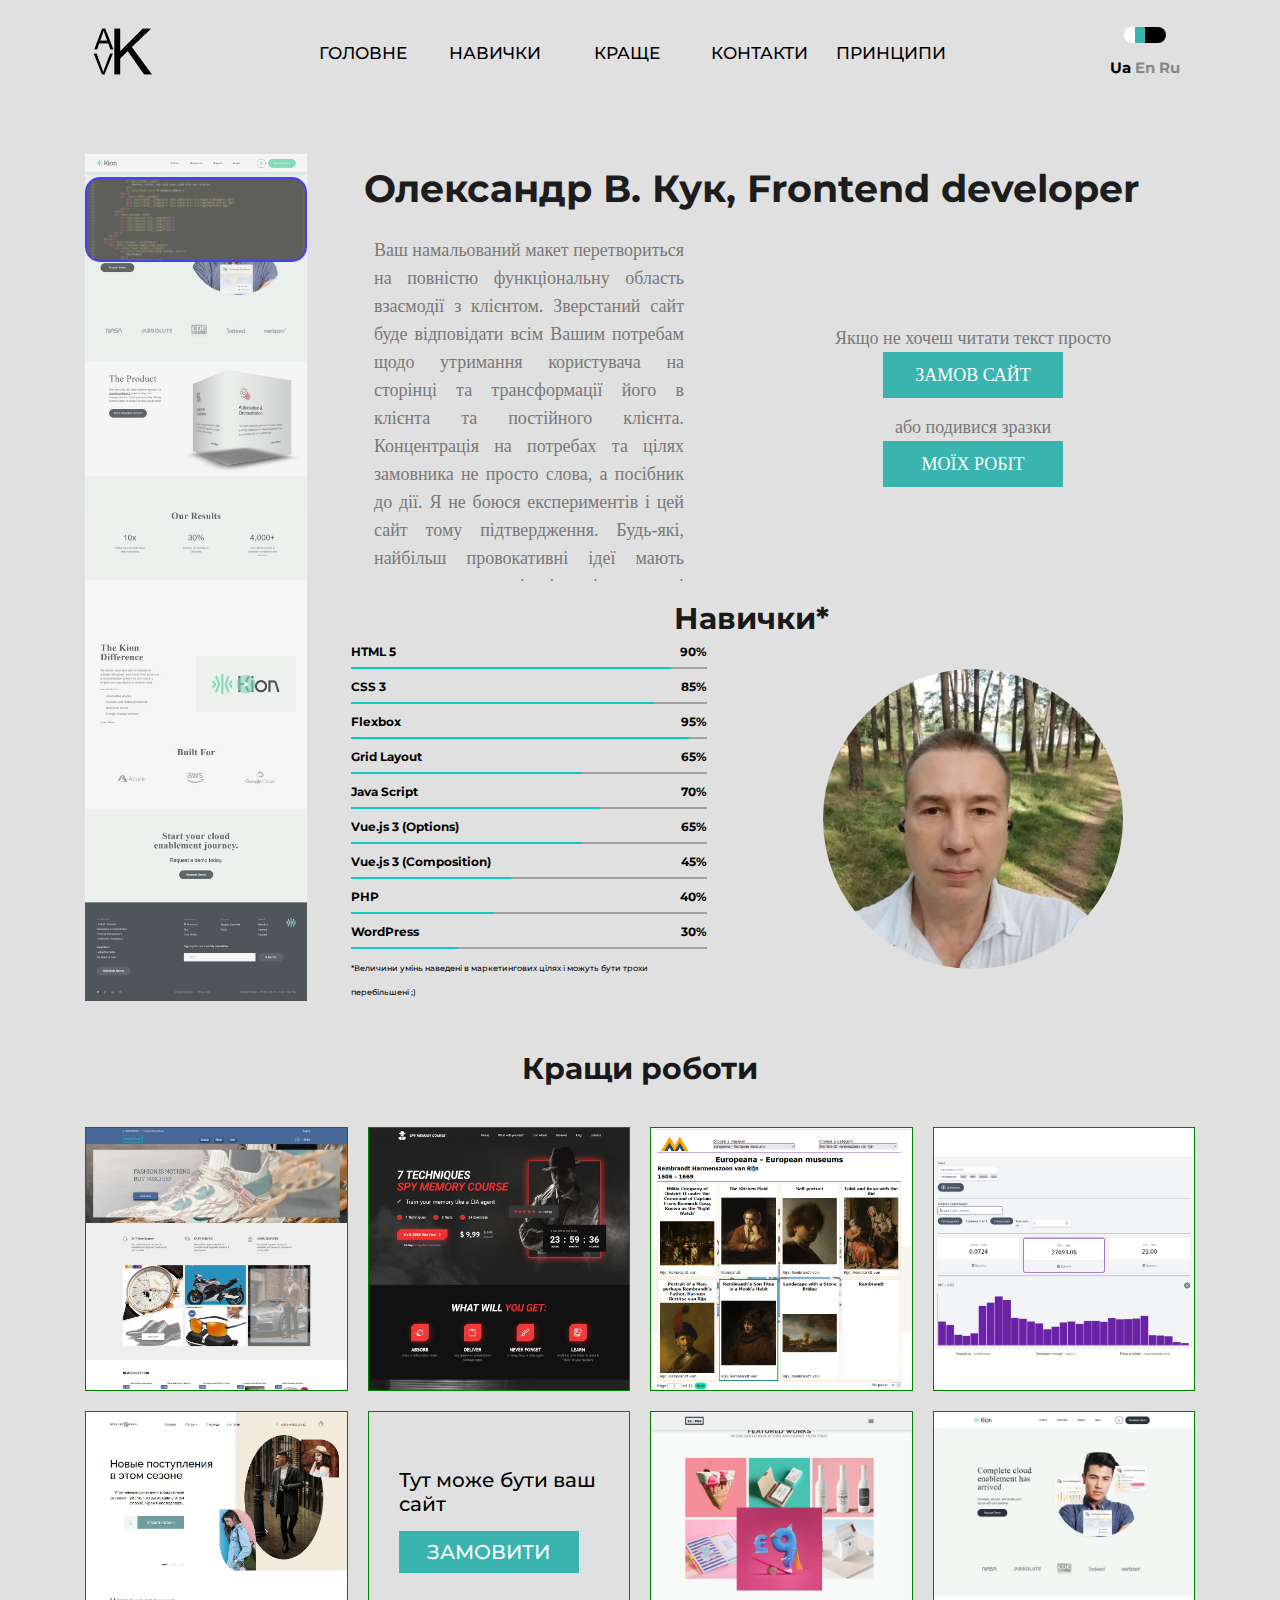
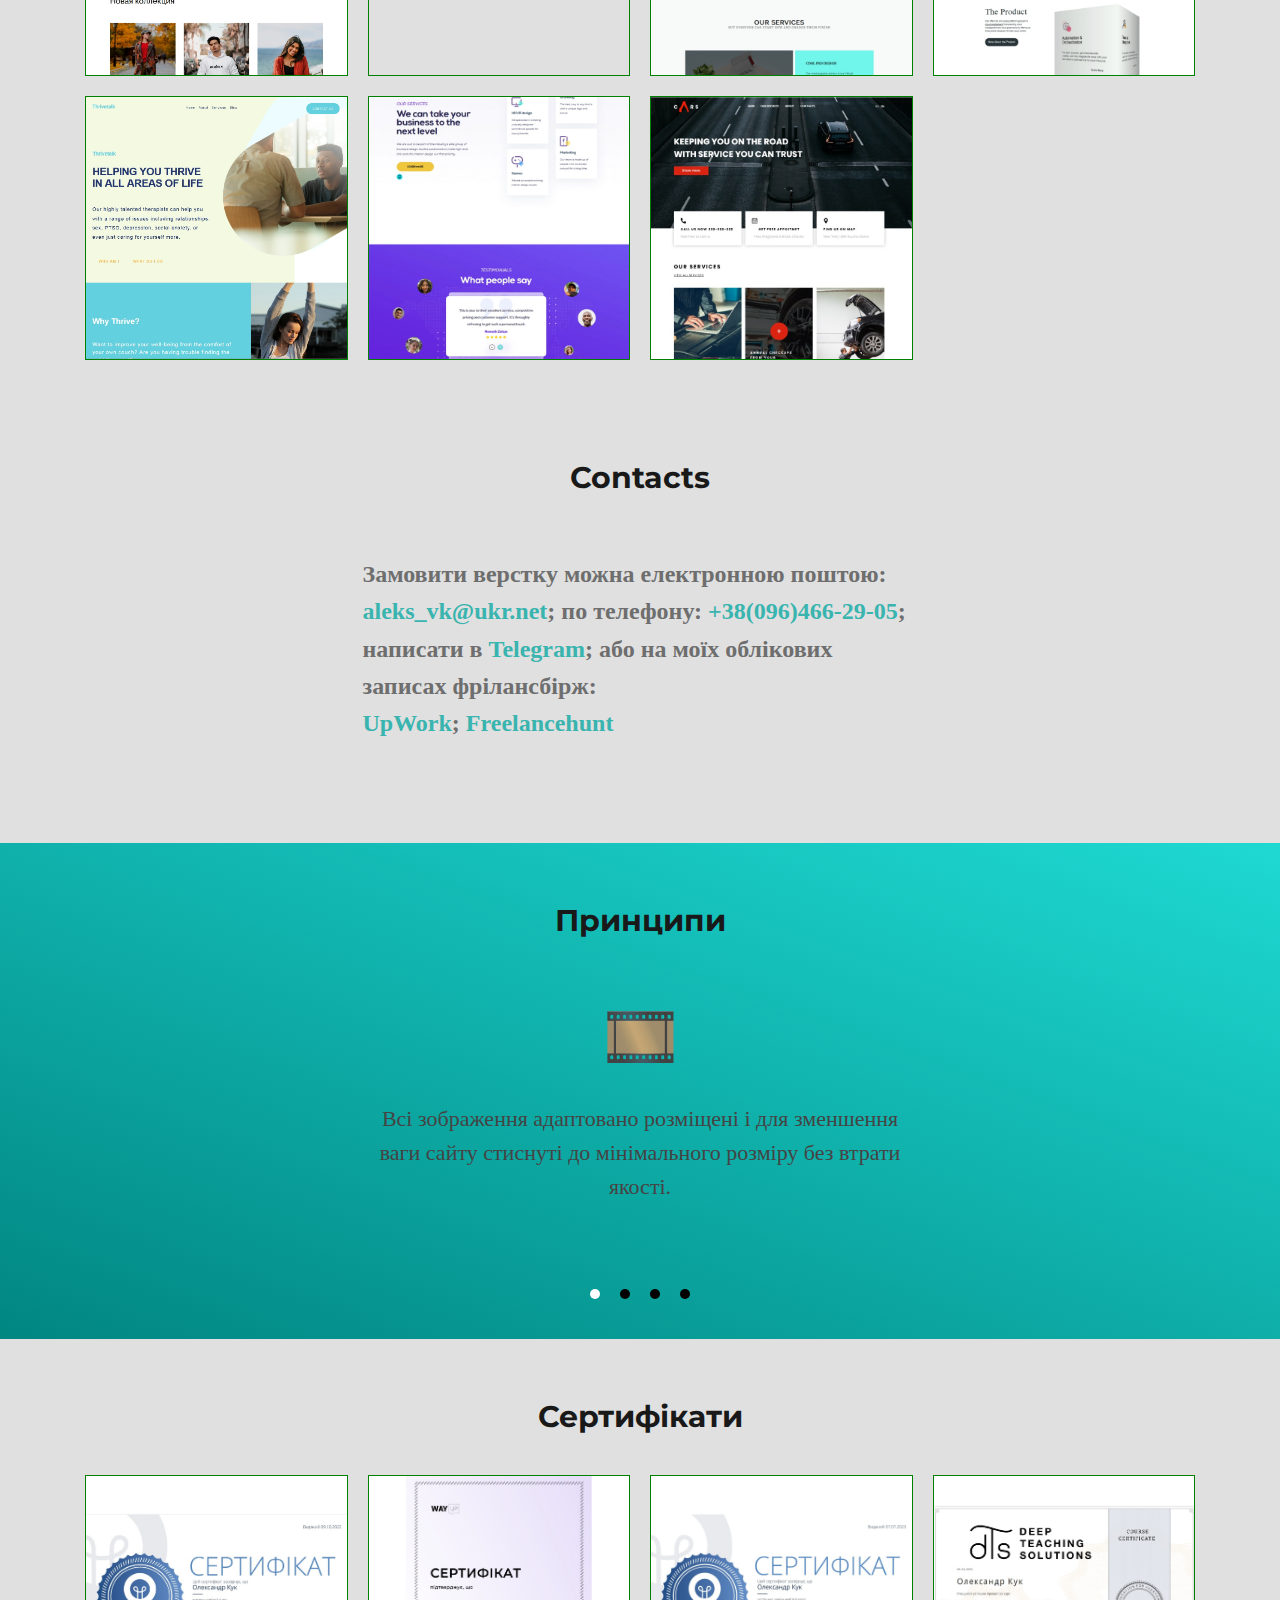
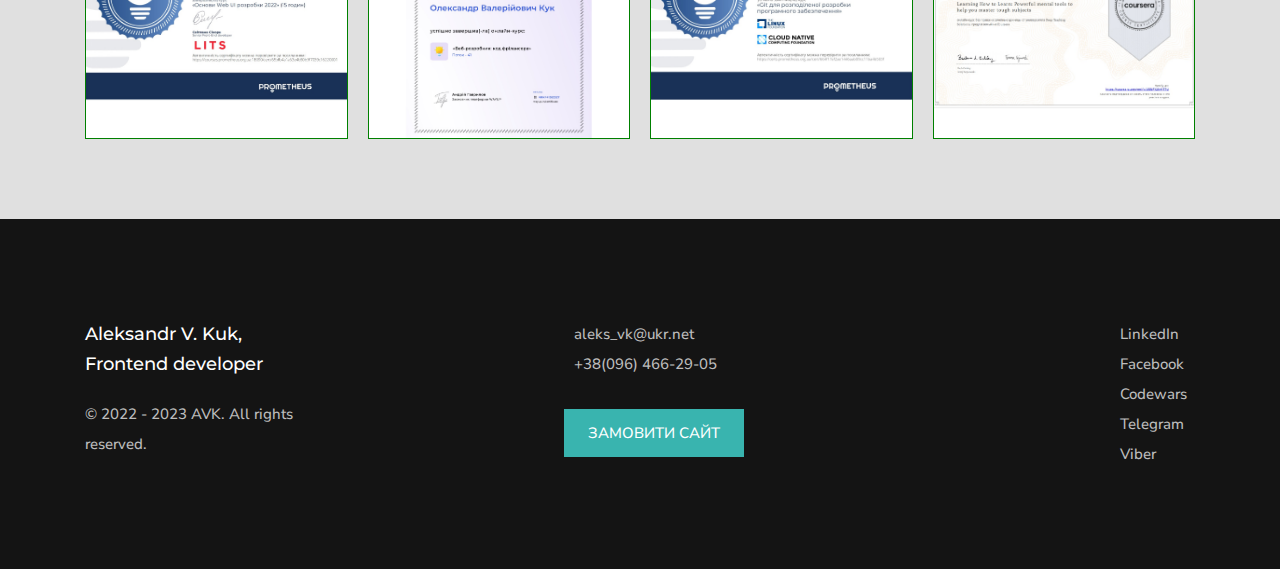
<file: index.html>
<!DOCTYPE html>
<html lang="uk">

<head>
	<meta charset="UTF-8">
	<meta name="viewport" content="width=device-width, initial-scale=1.0, shrink-to-fit=no">
	<title>Developed sites</title>
	<!-- SEO -->
	<meta name="description" content="Зразки робіт з розробки сайтів та деякі принципи моєї діяльності">
	<meta name="keywords" content=" ">
	<META NAME="author" content="AVK">
	<!-- Favicon -->
	<link rel="shortcut icon" href="./img/avk_icon_32.png">
	<!-- OG Tags -->
	<meta property="og:title" content="Developed sites">
	<meta property="og:description" content="Зразки робіт з розробки сайтів та деякі принципи моєї діяльності">
	<meta property="og:type" content="article">
	<meta property="og:site_name" content="Developed sites">
	<!-- Fonts -->
	<link rel="preconnect" href="https://fonts.googleapis.com">
	<link rel="preconnect" href="https://fonts.gstatic.com" crossorigin>
	<link
		href="https://fonts.googleapis.com/css2?family=Montserrat:wght@400;500;700&family=Nunito+Sans:wght@400;500;700&display=swap"
		rel="stylesheet">
	<link rel="stylesheet" href="css/reset.css">
	<link rel="stylesheet" href="css/main.css">
</head>

<body class="">
	<div class="overley"></div>
	<header id="header" class="header">
		<div class="head-row">
			<img class="logoset" src="./img/avk_logo_64.png" alt="AVK logo">
			<nav class="menu">
				<ul class="menu__list">
					<li class="menu__item">
						<a class="menu__link" href="#header">Головне</a>
					</li>
					<li class="menu__item">
						<a class="menu__link" href="#skills">Навички</a>
					</li>
					<li class="menu__item">
						<a class="menu__link" href="#better">Краще</a>
					</li>
					<li class="menu__item">
						<a class="menu__link" href="#in_touch">Контакти</a>
					</li>
					<li class="menu__item">
						<a class="menu__link" href="#list">Принципи</a>
					</li>
					<li class="menu__item-close-btn">
						<button class="menu__close-btn" type="button">
							+
						</button>
					</li>
				</ul>
				<button class="menu__burger-btn" type="button">
					<span class="menu__burger"></span>
				</button>
			</nav>
			<div class="head-row__trigers">
				<button class="head-row__light" type="button" title="Light/Dark theme switch">
					<span class="head-row__light-on"></span>
					<span class="head-row__light-off"></span>
					<span class="head-row__light-switch"></span>
				</button>
				<div class="head-row__leng-choose">
					<span>Ua</span>
					<a href="./en-index.html">En</a>
					<a href="./ru-index.html">Ru</a>
				</div>
			</div>
		</div>
	</header>
	<section id="intro" class="intro">
		<div class="container info-box">
			<aside class="info-box__visual">
				<img class="info-box__img" src="./img/desktop_kion_440.jpg" alt="#">
				<div class="info-box__eye"></div>
			</aside>
			<h1 class="main-title">Олександр В. Кук, Frontend developer</h1>
			<p class="info-box__offer-text">
				Ваш намальований макет перетвориться на повністю функціональну область взаємодії з клієнтом. Зверстаний сайт
				буде відповідати всім Вашим потребам щодо утримання користувача на сторінці та трансформації його в клієнта та
				постійного клієнта. Концентрація на потребах та цілях замовника не просто слова, а посібник до дії. Я не боюся
				експериментів і цей сайт тому підтвердження. Будь-які, найбільш провокативні ідеї мають право на реалізацію і
				повинні відображатися на будь-яких пристроях.
			</p>
			<p class="info-box__offer">
				Якщо не хочеш читати текст просто
				<button class="btn site-order__btn offer-btn" type="button">замов сайт</button>
				<span>або подивися зразки</span>
				<a class="btn offer-link" href="#better">моїх робіт</a>
			</p>
			<h2 id="skills" class="section-title info-box__title">Навички*</h2>
			<div class="skills">
				<ul class="skills-list">
					<li class="skills-box" data-info="html">
						<h3 class="flex skills-box__title"><span>HTML 5</span> <span>90%</span></h3>
						<div class="skills-box__row">
							<span class="skills-box__line html-gradient"></span>
						</div>
					</li>
					<li class="skills-box" data-info="css">
						<h3 class="flex skills-box__title"><span>CSS 3</span> <span>85%</span></h3>
						<div class="skills-box__row">
							<span class="skills-box__line css-gradient"></span>
						</div>
					</li>
					<li class="skills-box" data-info="flex">
						<h3 class="flex skills-box__title"><span>Flexbox</span> <span>95%</span></h3>
						<div class="skills-box__row">
							<span class="skills-box__line flex-gradient"></span>
						</div>
					</li>
					<li class="skills-box" data-info="grid">
						<h3 class="flex skills-box__title"><span>Grid Layout</span> <span>65%</span></h3>
						<div class="skills-box__row">
							<span class="skills-box__line grid-gradient"></span>
						</div>
					</li>
					<li class="skills-box" data-info="js">
						<h3 class="flex skills-box__title"><span>Java Script</span> <span>70%</span></h3>
						<div class="skills-box__row">
							<span class="skills-box__line java-gradient"></span>
						</div>
					</li>
					<li class="skills-box" data-info="vue">
						<h3 class="flex skills-box__title"><span>Vue.js 3 (Options)</span> <span>65%</span></h3>
						<div class="skills-box__row">
							<span class="skills-box__line vue-o-gradient"></span>
						</div>
					</li>
					<li class="skills-box" data-info="vue">
						<h3 class="flex skills-box__title"><span>Vue.js 3 (Composition)</span> <span>45%</span></h3>
						<div class="skills-box__row">
							<span class="skills-box__line vue-c-gradient"></span>
						</div>
					</li>
					<li class="skills-box" data-info="php">
						<h3 class="flex skills-box__title"><span>PHP</span> <span>40%</span></h3>
						<div class="skills-box__row">
							<span class="skills-box__line php-gradient"></span>
						</div>
					</li>
					<li class="skills-box" data-info="wp">
						<h3 class="flex skills-box__title"><span>WordPress</span> <span>30%</span></h3>
						<div class="skills-box__row">
							<span class="skills-box__line wp-gradient"></span>
						</div>
					</li>
				</ul>
				<span class="skills-disclame">*Величини умінь наведені в маркетингових цілях і можуть бути трохи перебільшені
					;)</span>
			</div>
			<div id="skills-visual" class="skills-visual">
				<div class="skills-block ma">
					<img class="skills-block__img skills-block__usual" src="./img/avk_photo_square_700.jpg" alt="">
				</div>
			</div>
		</div>
	</section>
	<section id="better" class="better">
		<div class="container">
			<h2 class="section-title">Кращи роботи</h2>
			<div class="sampls">
				<div class="sampls__item">
					<div class="sampls__item-header">
						<h4 class="sampls__title">Використано:</h4>
						<p class="sampls__text">HTML, CSS, SCSS, Java Script, TypeScript, Vue, Nuxt.</p>
					</div>
					<picture class="sampls__pic">
						<source srcset="./img/tacitshop_1000.webp" media="(min-width:767px)">
						<source srcset="./img/tacitshop_500.webp" media="(max-width:766px)">
						<img src="./img/tacitshop.jpg" alt="Tacit Shop prototype of internetmarket">
					</picture>
					<span class="sampls__item-footer">
						<a href="https://tacitshop.free.nf/" rel="nofollow noopener noreferrer" target="_blank">Дивитись сайт. __
							<span class="art1"></span><span class="art2"></span></a>
						<a href="https://github.com/AVKfrontend/tacitshop" rel="nofollow noopener noreferrer"
							target="_blank">Дивитись код. __ <span class="art1"></span><span class="art2"></span></a>
					</span>
				</div>
				<div class="sampls__item">
					<div class="sampls__item-header">
						<h4 class="sampls__title">Використано:</h4>
						<p class="sampls__text">HTML, CSS, SCSS, Java Script, TypeScript, GULP.</p>
					</div>
					<picture class="sampls__pic">
						<source srcset="./img/spy_memory_900.webp" media="(min-width:767px)">
						<source srcset="./img/spy_memory_500.webp" media="(max-width:766px)">
						<img src="./img/spy_memory.jpg" alt="Spy Memory Course site">
					</picture>
					<span class="sampls__item-footer">
						<a href="https://avkfrontend.github.io/spy_memory/" rel="nofollow noopener noreferrer"
							target="_blank">Дивитись
							сайт. __ <span class="art1"></span><span class="art2"></span></a>
						<a href="https://github.com/AVKfrontend/spy_memory" rel="nofollow noopener noreferrer"
							target="_blank">Дивитись код.
							__ <span class="art1"></span><span class="art2"></span></a>
					</span>
				</div>
				<div class="sampls__item">
					<div class="sampls__item-header">
						<h4 class="sampls__title">Використано:</h4>
						<p class="sampls__text">HTML, CSS, Java Script, Vue.js(3).</p>
						<button class="sampls__btn" data-info="m_at_h" type="button">Детальніше...</button>
					</div>
					<picture class="sampls__pic">
						<source srcset="./img/museum_at_home_icon_960.jpg" media="(min-width:767px)">
						<img src="./img/museum_at_home_icon_500.jpg" alt="museum_at_home">
					</picture>
					<span class="sampls__item-footer">
						<a href="https://museumathome.onrender.com/" rel="nofollow noopener noreferrer" target="_blank">Дивитись
							сайт. __ <span class="art1"></span><span class="art2"></span></a>
						<a href="https://github.com/AVKfrontend/museumathome" rel="nofollow noopener noreferrer"
							target="_blank">Дивитись код. __ <span class="art1"></span><span class="art2"></span></a>
					</span>
				</div>
				<div class="sampls__item">
					<div class="sampls__item-header">
						<h4 class="sampls__title">Використано:</h4>
						<p class="sampls__text">HTML, CSS, Java Script, Vue.js(3).</p>
					</div>
					<picture class="sampls__pic">
						<source srcset="./img/cryptopearl_700.jpg" media="(min-width:767px)">
						<img src="./img/cryptopearl_400.jpg" alt="cryptopearl">
					</picture>
					<span class="sampls__item-footer">
						<a href="https://avkfrontend.github.io/cryptopearl/" rel="nofollow noopener noreferrer"
							target="_blank">Дивитись сайт. __ <span class="art1"></span><span class="art2"></span></a>
						<a href="https://github.com/AVKfrontend/cryptopearl" rel="nofollow noopener noreferrer"
							target="_blank">Дивитись код. __ <span class="art1"></span><span class="art2"></span></a>
					</span>
				</div>
				<div class="sampls__item">
					<div class="sampls__item-header">
						<h4 class="sampls__title">Використано:</h4>
						<p class="sampls__text">HTML, CSS, Java Script, PHP, WordPress + Woocommerce.</p>
					</div>
					<picture class="sampls__pic">
						<source srcset="./img/wonderwear_icon_955.jpg" media="(min-width:767px)">
						<img src="./img/wonderwear_icon_400.jpg" alt="">
					</picture>
					<a class="sampls__item-footer" href="http://womazing.epizy.com/" rel="nofollow noopener noreferrer"
						target="_blank">Дивитись сайт. __ <span class="art1"></span><span class="art2"></span></a>
				</div>
				<div class="sampls__item">
					<div class="sampls__item-wrup">
						<p class="sampls__txt">Тут може бути ваш сайт</p>
						<button class="btn site-order__btn" type="button">замовити</button>
					</div>
				</div>
				<div class="sampls__item">
					<div class="sampls__item-header">
						<h4 class="sampls__title">Використано:</h4>
						<p class="sampls__text">HTML, CSS, Java Script for sliders and popups.</p>
					</div>
					<picture class="sampls__pic">
						<source srcset="./img/shopno_icon_700.jpg" media="(min-width:767px)">
						<img src="./img/shopno_icon_400.jpg" alt="Shopno">
					</picture>
					<a class="sampls__item-footer" href="https://avkfrontend.github.io/shopno-agency/"
						rel="nofollow noopener noreferrer" target="_blank">Дивитись сайт. __ <span class="art1"></span><span
							class="art2"></span></a>
				</div>
				<div class="sampls__item">
					<div class="sampls__item-header">
						<h4 class="sampls__title">Використано:</h4>
						<p class="sampls__text">HTML, CSS, Java Script for sliders and popups.</p>
					</div>
					<picture class="sampls__pic">
						<source srcset="./img/kion_icon_700.jpg" media="(min-width:767px)">
						<img src="./img/kion_icon_400.jpg" alt="Kion">
					</picture>
					<a class="sampls__item-footer" href="https://avkfrontend.github.io/kion/" rel="nofollow noopener noreferrer"
						target="_blank">Дивитись сайт. __ <span class="art1"></span><span class="art2"></span></a>
				</div>
				<div class="sampls__item">
					<div class="sampls__item-header">
						<h4 class="sampls__title">Використано:</h4>
						<p class="sampls__text">HTML, CSS, responsive site without media queries.</p>
					</div>
					<picture class="sampls__pic">
						<source srcset="./img/Thrivetalk_icon_m.jpg" media="(min-width:767px)">
						<img src="./img/Thrivetalk_icon_400.jpg" alt="">
					</picture>
					<a class="sampls__item-footer" href="https://avkfrontend.github.io/ThriveWork/"
						rel="nofollow noopener noreferrer" target="_blank">Дивитись сайт. __ <span class="art1"></span><span
							class="art2"></span></a>
				</div>
				<div class="sampls__item">
					<div class="sampls__item-header">
						<h4 class="sampls__title">Використано:</h4>
						<p class="sampls__text">HTML, CSS, Java Script for sliders and popups.</p>
					</div>
					<picture class="sampls__pic">
						<source srcset="./img/agency_icon_700.jpg" media="(min-width:767px)">
						<img src="./img/agency_icon_400.jpg" alt="">
					</picture>
					<a class="sampls__item-footer" href="https://avkfrontend.github.io/design-agency/"
						rel="nofollow noopener noreferrer" target="_blank">Дивитись сайт. __ <span class="art1"></span><span
							class="art2"></span></a>
				</div>
				<div class="sampls__item">
					<div class="sampls__item-header">
						<h4 class="sampls__title">Використано:</h4>
						<p class="sampls__text">HTML, CSS, Java Script for sliders and popups.</p>
					</div>
					<picture class="sampls__pic">
						<source srcset="./img/car_icon_700.jpg" media="(min-width:767px)">
						<img src="./img/car_icon_400.jpg" alt="">
					</picture>
					<a class="sampls__item-footer" href="https://avkfrontend.github.io/car-repair/"
						rel="nofollow noopener noreferrer" target="_blank">Дивитись сайт. __ <span class="art1"></span><span
							class="art2"></span></a>
				</div>
			</div>
		</div>
	</section>
	<div class="cont modal">
		<button class="close"></button>
		<div></div>
	</div>
	<section id="in_touch" class="in_touch">
		<div class="container">
			<h2 class="section-title">Contacts</h2>
			<div class="cont">
				<p class="cont__text">Замовити верстку можна електронною поштою: <a href="mailto:aleks_vk@ukr.net"
						class="cont__link">aleks_vk@ukr.net</a>; по телефону: <a href="tel:380964662905"
						class="cont__link">+38(096)466-29-05</a>; написати в <a class="cont__link" href="https://t.me/a_v_kuk"
						rel="nofollow noopener noreferrer" target="_blank">Telegram</a>; або на моїх облікових записах фрілансбірж:
				</p>
				<!-- noindex -->
				<a href="https://www.upwork.com/freelancers/~012b3af5cb896500b3" class="cont__link"
					rel="noreferrer noreferrer nofollow" target="_blank">UpWork</a>;
				<a href="https://freelancehunt.com/freelancer/AVKprodakshn.html" class="cont__link"
					rel="noreferrer noreferrer nofollow" target="_blank">Freelancehunt</a>
				<!-- /noindex -->
			</div>
		</div>
	</section>
	<section id="list" class="list">
		<div class="container">
			<h2 class="section-title">Принципи</h2>
			<div class="principles">
				<div class="principles__slide">
					<span class="principles__emoji">🎞️</span>
					<p class="principles__text">
						Всі зображення адаптовано розміщені і для зменшення ваги сайту стиснуті до мінімального розміру без втрати
						якості.
					</p>
				</div>
				<div class="principles__slide">
					<span class="principles__emoji">📊</span>
					<p class="principles__text">
						Використовую семантичні теги. Гарантую повну валідність коду та швидкість завантаження у зеленій зоні.
					</p>
				</div>
				<div class="principles__slide">
					<span class="principles__emoji">🩺</span>
					<p class="principles__text">
						Перевіряю працездатність сайту на всіх популярних браузерах.
					</p>
				</div>
				<div class="principles__slide">
					<span class="principles__emoji">🛡️</span>
					<p class="principles__text">
						Гарантую виправлення невідповідностей та багів виявлених після здачі роботи.
					</p>
				</div>
			</div>
		</div>
	</section>
	<section class="certificates">
		<div class="container">
			<h2 class="section-title">Сертифікати</h2>
			<div class="sampls">
				<a class="certificates-wrupper" href="./img/Certificate.pdf" rel="nofollow noopener noreferrer" target="_blank">
					<img src="./img/certificate_1217.jpg" alt="Certificate" class="certificates-item">
				</a>
				<a class="certificates-wrupper" href="./img/VRKF41382327_ua.pdf" rel="nofollow noopener noreferrer"
					target="_blank">
					<img src="./img/way-ap-vrkf_1123.jpg" alt="Certificate" class="certificates-item">
				</a>
				<a class="certificates-wrupper" href="./img/CertificateGit.pdf" rel="nofollow noopener noreferrer"
					target="_blank">
					<img src="./img/CertificateGit.jpg" alt="Certificate" class="certificates-item">
				</a>
				<a class="certificates-wrupper" href="./img/Coursera_U5NPY2NKJTTU.pdf" rel="nofollow noopener noreferrer"
					target="_blank">
					<img src="./img/lhl_1121.jpg" alt="Certificate" class="certificates-item">
				</a>
			</div>
		</div>
	</section>
	<footer id="footer" class="footer">
		<div class="container contacts">
			<div class="contacts-wrapper">
				<h3 class="name">Aleksandr V. Kuk, Frontend developer</h3>
				<span class="copy">© 2022 - 2023 AVK. All rights reserved.</span>
			</div>
			<div class="contacts-wrapper">
				<a class="mail" href="mailto:aleks_vk@ukr.net">aleks_vk@ukr.net</a>
				<a href="tel:+380964662905" class="phone">+38(096) 466-29-05</a>
				<button class="btn site-order__btn" type="button">замовити сайт</button>
			</div>
			<div class="contacts-wrapper">
				<!-- <noindex> -->
				<a class="social" href="https://www.linkedin.com/in/oleksandr-kuk/" rel="nofollow noopener noreferrer"
					target="_blank">LinkedIn</a>
				<a class="social" href="https://www.facebook.com/aleksandr.kuk" rel="nofollow noopener noreferrer"
					target="_blank">Facebook</a>
				<a class="social" href="https://www.codewars.com/users/AVKfrontend" rel="nofollow noopener noreferrer"
					target="_blank">Codewars</a>
				<a class="social" href="https://t.me/a_v_kuk" rel="nofollow noopener noreferrer" target="_blank">Telegram</a>
				<a class="social" href="viber://add?number=380964662905" rel="nofollow noopener noreferrer"
					target="_blank">Viber</a>
				<!-- </noindex> -->
			</div>
		</div>
	</footer>
	<script src="./js/jquery-3.6.0.min.js"></script>
	<script src="./js/slick.js"></script>
	<script src="./js/main.js"></script>
</body>

</html>
</file>
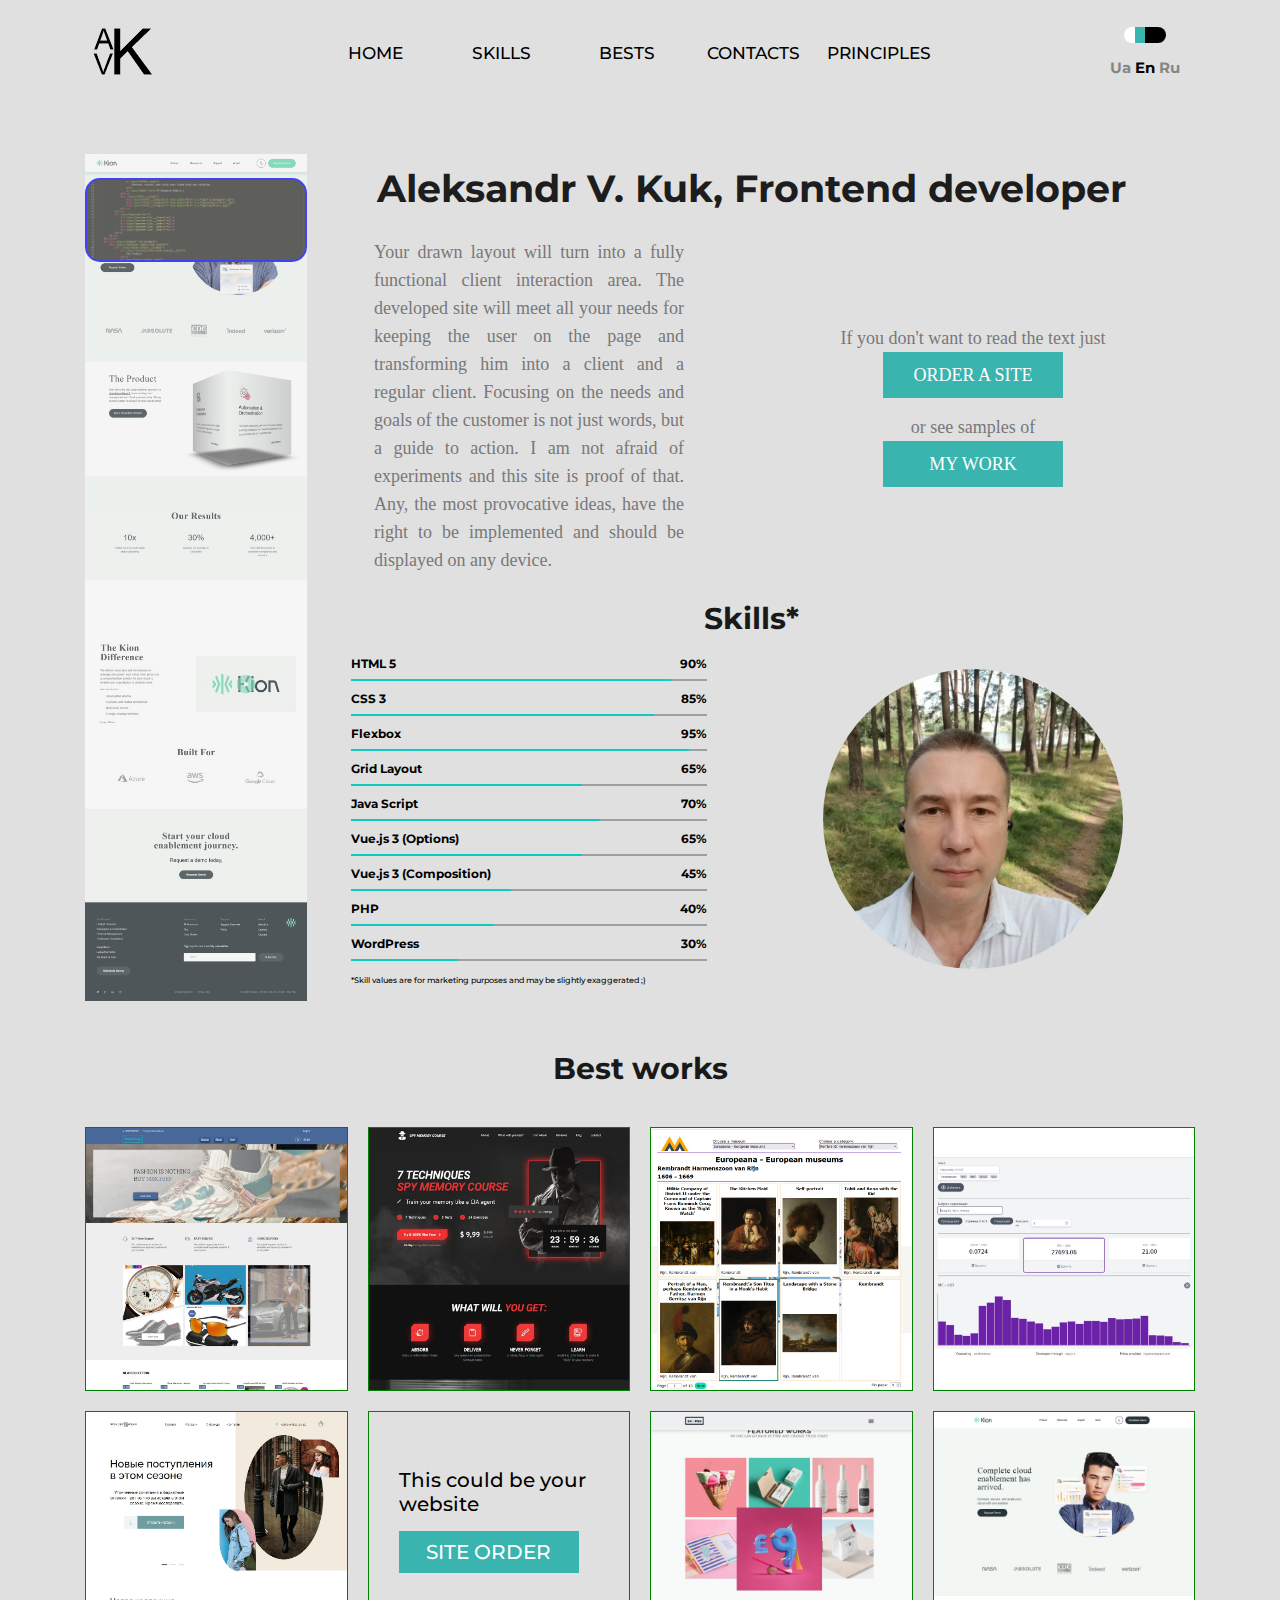
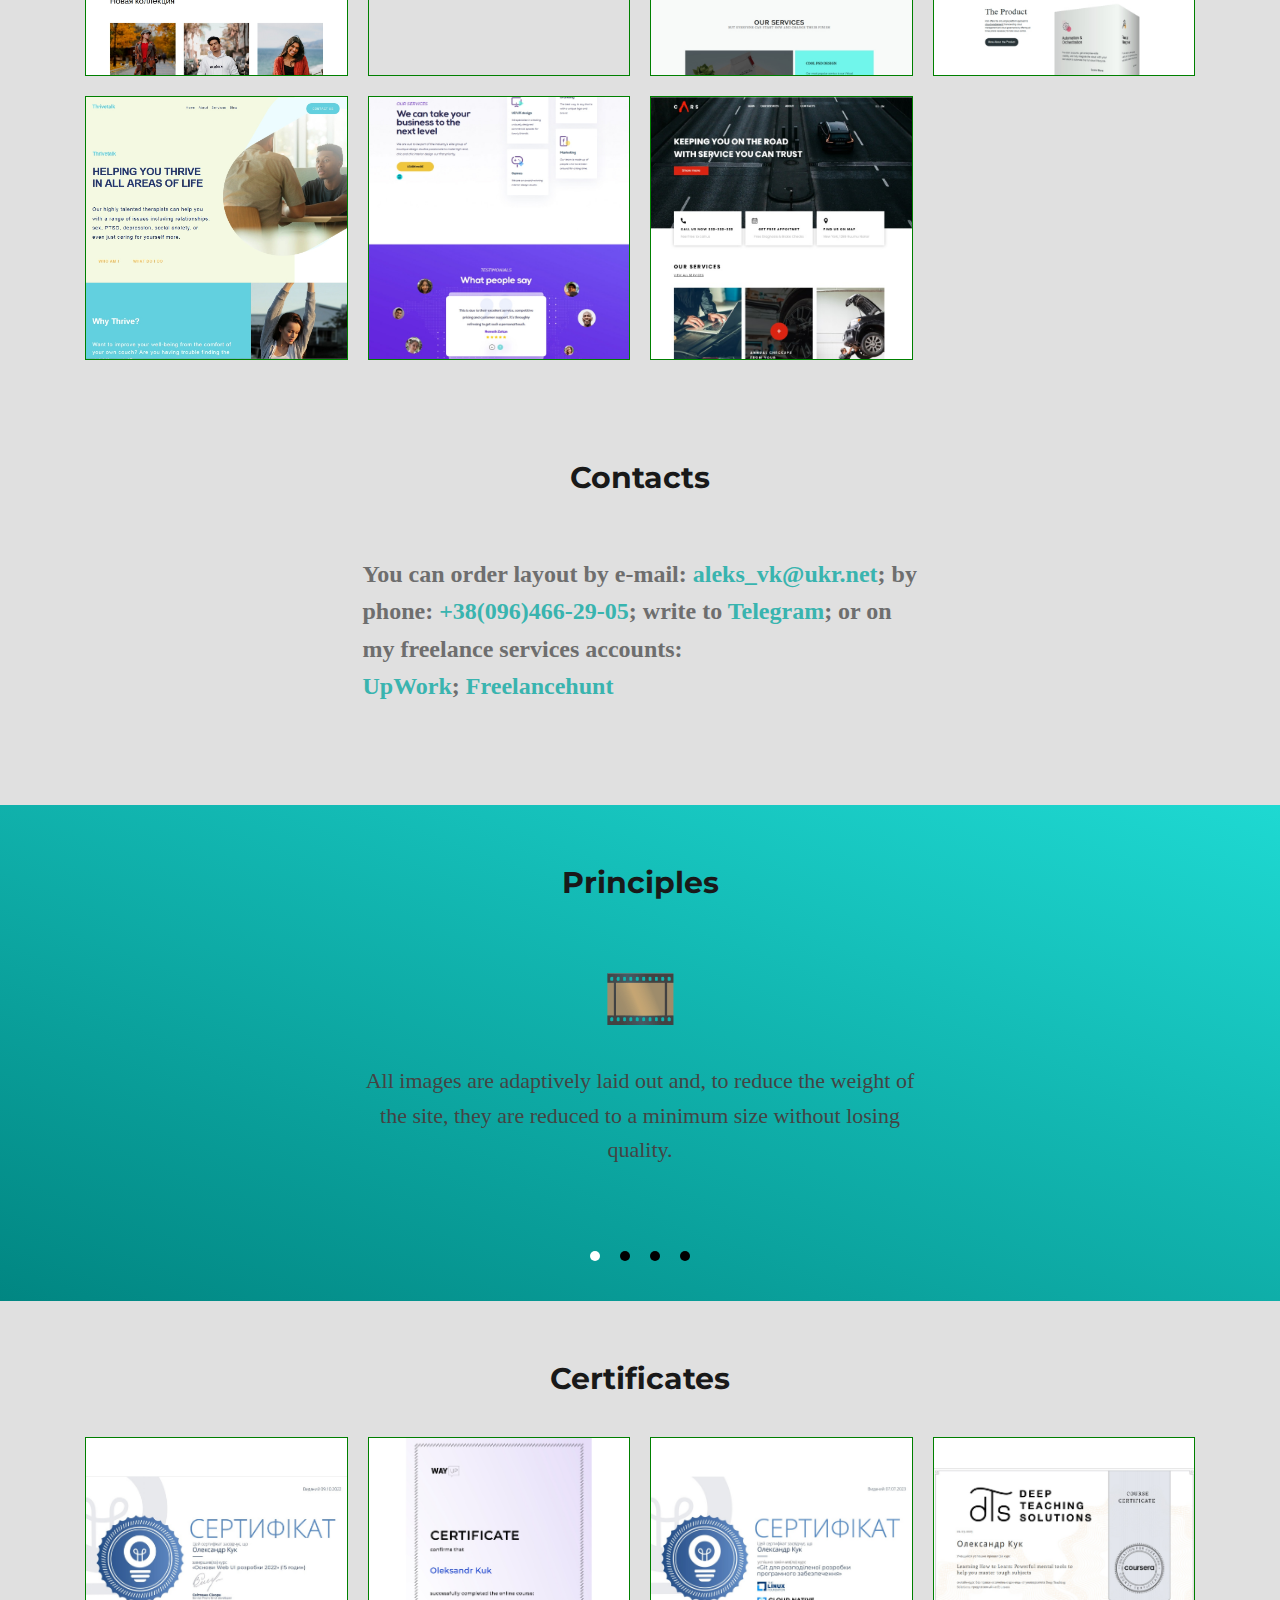
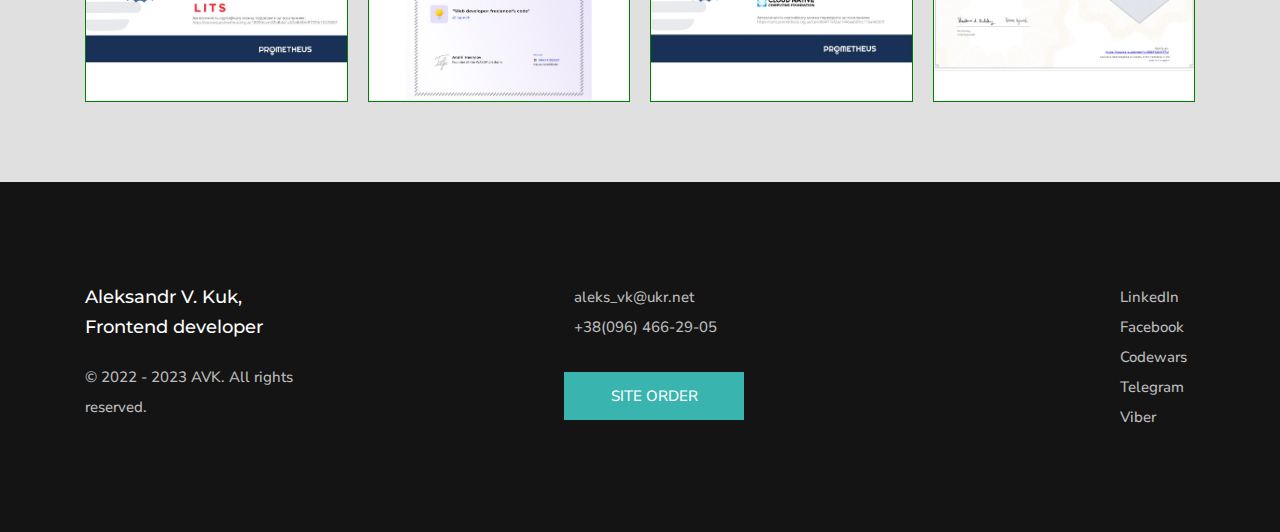
<file: en-index.html>
<!DOCTYPE html>
<html lang="en">

<head>
	<meta charset="UTF-8">
	<meta name="viewport" content="width=device-width, initial-scale=1.0, shrink-to-fit=no">
	<title>Developed sites</title>
	<!-- SEO -->
	<meta name="description" content="Samples of work on website development and some principles of my work">
	<meta name="keywords" content=" ">
	<META NAME="author" content="AVK">
	<!-- Favicon -->
	<link rel="shortcut icon" href="./img/avk_icon_32.png">
	<!-- OG Tags -->
	<meta property="og:title" content="Developed sites">
	<meta property="og:description" content="Samples of work on website development and some principles of my work">
	<meta property="og:type" content="article">
	<meta property="og:site_name" content="Developed sites">
	<!-- Fonts -->
	<link rel="preconnect" href="https://fonts.googleapis.com">
	<link rel="preconnect" href="https://fonts.gstatic.com" crossorigin>
	<link
		href="https://fonts.googleapis.com/css2?family=Montserrat:wght@400;500;700&family=Nunito+Sans:wght@400;500;700&display=swap"
		rel="stylesheet">
	<link rel="stylesheet" href="css/reset.css">
	<link rel="stylesheet" href="css/main.css">
</head>

<body>
	<div class="overley"></div>
	<header id="header" class="header">
		<div class="head-row">
			<img class="logoset" src="./img/avk_logo_64.png" alt="AVK logo">
			<nav class="menu">
				<ul class="menu__list">
					<li class="menu__item">
						<a class="menu__link" href="#header">Home</a>
					</li>
					<li class="menu__item">
						<a class="menu__link" href="#skills">Skills</a>
					</li>
					<li class="menu__item">
						<a class="menu__link" href="#better">Bests</a>
					</li>
					<li class="menu__item">
						<a class="menu__link" href="#in_touch">Contacts</a>
					</li>
					<li class="menu__item">
						<a class="menu__link" href="#list">Principles</a>
					</li>
					<li class="menu__item-close-btn">
						<button class="menu__close-btn" type="button">
							+
						</button>
					</li>
				</ul>
				<button class="menu__burger-btn" type="button">
					<span class="menu__burger"></span>
				</button>
			</nav>
			<div class="head-row__trigers">
				<button class="head-row__light" type="button" title="Light/Dark theme switch">
					<span class="head-row__light-on"></span>
					<span class="head-row__light-off"></span>
					<span class="head-row__light-switch"></span>
				</button>
				<div class="head-row__leng-choose">
					<a href="./index.html">Ua</a>
					<span>En</span>
					<a href="./ru-index.html">Ru</a>
				</div>
			</div>
		</div>
	</header>
	<section id="intro" class="intro">
		<div class="container info-box">
			<aside class="info-box__visual">
				<img class="info-box__img" src="./img/desktop_kion_440.jpg" alt="#">
				<div class="info-box__eye"></div>
			</aside>
			<h1 class="main-title">Aleksandr V. Kuk, Frontend developer</h1>
			<p class="info-box__offer-text">
				Your drawn layout will turn into a fully functional client interaction area. The developed site will meet all
				your needs for keeping the user on the page and transforming him into a client and a regular client. Focusing on
				the needs and goals of the customer is not just words, but a guide to action. I am not afraid of experiments and
				this site is proof of that. Any, the most provocative ideas, have the right to be implemented and should be
				displayed on any device.
			</p>
			<p class="info-box__offer">
				If you don't want to read the text just
				<button class="btn site-order__btn offer-btn" type="button">order a site</button>
				<span>or see samples of</span>
				<a class="btn offer-link" href="#better">my work</a>
			</p>
			<h2 id="skills" class="section-title info-box__title">Skills*</h2>
			<div class="skills">
				<ul class="skills-list">
					<li class="skills-box" data-info="html">
						<h3 class="flex skills-box__title"><span>HTML 5</span> <span>90%</span></h3>
						<div class="skills-box__row">
							<span class="skills-box__line html-gradient"></span>
						</div>
					</li>
					<li class="skills-box" data-info="css">
						<h3 class="flex skills-box__title"><span>CSS 3</span> <span>85%</span></h3>
						<div class="skills-box__row">
							<span class="skills-box__line css-gradient"></span>
						</div>
					</li>
					<li class="skills-box" data-info="flex">
						<h3 class="flex skills-box__title"><span>Flexbox</span> <span>95%</span></h3>
						<div class="skills-box__row">
							<span class="skills-box__line flex-gradient"></span>
						</div>
					</li>
					<li class="skills-box" data-info="grid">
						<h3 class="flex skills-box__title"><span>Grid Layout</span> <span>65%</span></h3>
						<div class="skills-box__row">
							<span class="skills-box__line grid-gradient"></span>
						</div>
					</li>
					<li class="skills-box" data-info="js">
						<h3 class="flex skills-box__title"><span>Java Script</span> <span>70%</span></h3>
						<div class="skills-box__row">
							<span class="skills-box__line java-gradient"></span>
						</div>
					</li>
					<li class="skills-box" data-info="vue">
						<h3 class="flex skills-box__title"><span>Vue.js 3 (Options)</span> <span>65%</span></h3>
						<div class="skills-box__row">
							<span class="skills-box__line vue-o-gradient"></span>
						</div>
					</li>
					<li class="skills-box" data-info="vue">
						<h3 class="flex skills-box__title"><span>Vue.js 3 (Composition)</span> <span>45%</span></h3>
						<div class="skills-box__row">
							<span class="skills-box__line vue-c-gradient"></span>
						</div>
					</li>
					<li class="skills-box" data-info="php">
						<h3 class="flex skills-box__title"><span>PHP</span> <span>40%</span></h3>
						<div class="skills-box__row">
							<span class="skills-box__line php-gradient"></span>
						</div>
					</li>
					<li class="skills-box" data-info="wp">
						<h3 class="flex skills-box__title"><span>WordPress</span> <span>30%</span></h3>
						<div class="skills-box__row">
							<span class="skills-box__line wp-gradient"></span>
						</div>
					</li>
				</ul>
				<span class="skills-disclame">*Skill values are for marketing purposes and may be slightly exaggerated ;)</span>
			</div>
			<div id="skills-visual" class="skills-visual">
				<div class="skills-block ma">
					<img class="skills-block__img skills-block__usual" src="./img/avk_photo_square_700.jpg" alt="">
				</div>
			</div>
		</div>
	</section>
	<section id="better" class="better">
		<div class="container">
			<h2 class="section-title">Best works</h2>
			<div class="sampls">
				<div class="sampls__item">
					<div class="sampls__item-header">
						<h4 class="sampls__title">Used:</h4>
						<p class="sampls__text">HTML, CSS, SCSS, Java Script, TypeScript, Vue, Nuxt.</p>
					</div>
					<picture class="sampls__pic">
						<source srcset="./img/tacitshop_1000.webp" media="(min-width:767px)">
						<source srcset="./img/tacitshop_500.webp" media="(max-width:766px)">
						<img src="./img/tacitshop.jpg" alt="Tacit Shop prototype of internetmarket">
					</picture>
					<span class="sampls__item-footer">
						<a href="https://tacitshop.free.nf/" rel="nofollow noopener noreferrer" target="_blank">Go to demo site. __
							<span class="art1"></span><span class="art2"></span></a>
						<a href="https://github.com/AVKfrontend/tacitshop" rel="nofollow noopener noreferrer" target="_blank">Code
							review.
							__ <span class="art1"></span><span class="art2"></span></a>
					</span>
				</div>
				<div class="sampls__item">
					<div class="sampls__item-header">
						<h4 class="sampls__title">Used:</h4>
						<p class="sampls__text">HTML, CSS, SCSS, Java Script, Type Script, GULP.</p>
					</div>
					<picture class="sampls__pic">
						<source srcset="./img/spy_memory_900.webp" media="(min-width:767px)">
						<source srcset="./img/spy_memory_500.webp" media="(max-width:766px)">
						<img src="./img/spy_memory.jpg" alt="Spy Memory Course site">
					</picture>
					<span class="sampls__item-footer">
						<a href="https://avkfrontend.github.io/spy_memory/" rel="nofollow noopener noreferrer" target="_blank">Go to
							demo site. __ <span class="art1"></span><span class="art2"></span></a>
						<a href="https://github.com/AVKfrontend/spy_memory" rel="nofollow noopener noreferrer" target="_blank">Code
							review. __ <span class="art1"></span><span class="art2"></span></a>
					</span>
				</div>
				<div class="sampls__item">
					<div class="sampls__item-header">
						<h4 class="sampls__title">Used:</h4>
						<p class="sampls__text">HTML, CSS, Java Script, Vue.js(3).</p>
						<button class="sampls__btn" data-info="m_at_h" type="button">More details...</button>
					</div>
					<picture class="sampls__pic">
						<source srcset="./img/museum_at_home_icon_960.jpg" media="(min-width:767px)">
						<img src="./img/museum_at_home_icon_500.jpg" alt="museum_at_home">
					</picture>
					<span class="sampls__item-footer">
						<a href="https://museumathome.onrender.com/" rel="nofollow noopener noreferrer" target="_blank">Go to demo
							site. __ <span class="art1"></span><span class="art2"></span></a>
						<a href="https://github.com/AVKfrontend/museumathome" rel="nofollow noopener noreferrer"
							target="_blank">Code review. __ <span class="art1"></span><span class="art2"></span></a>
					</span>
				</div>
				<div class="sampls__item">
					<div class="sampls__item-header">
						<h4 class="sampls__title">Used:</h4>
						<p class="sampls__text">HTML, CSS, Java Script, Vue.js(3).</p>
					</div>
					<picture class="sampls__pic">
						<source srcset="./img/cryptopearl_700.jpg" media="(min-width:767px)">
						<img src="./img/cryptopearl_400.jpg" alt="cryptopearl">
					</picture>
					<span class="sampls__item-footer">
						<a href="https://avkfrontend.github.io/cryptopearl/" rel="nofollow noopener noreferrer" target="_blank">Go
							to demo site. __ <span class="art1"></span><span class="art2"></span></a>
						<a href="https://github.com/AVKfrontend/cryptopearl" rel="nofollow noopener noreferrer" target="_blank">Code
							review. __ <span class="art1"></span><span class="art2"></span></a>
					</span>
				</div>
				<div class="sampls__item">
					<div class="sampls__item-header">
						<h4 class="sampls__title">Used:</h4>
						<p class="sampls__text">HTML, CSS, Java Script, PHP, WordPress + Woocommerce.</p>
					</div>
					<picture class="sampls__pic">
						<source srcset="./img/wonderwear_icon_955.jpg" media="(min-width:767px)">
						<img src="./img/wonderwear_icon_400.jpg" alt="">
					</picture>
					<a class="sampls__item-footer" href="http://womazing.epizy.com/" rel="nofollow noopener noreferrer"
						target="_blank">Go to demo site. __ <span class="art1"></span><span class="art2"></span></a>
				</div>
				<div class="sampls__item">
					<div class="sampls__item-wrup">
						<p class="sampls__txt">This could be your website</p>
						<button class="btn site-order__btn" type="button">site order</button>
					</div>
				</div>
				<div class="sampls__item">
					<div class="sampls__item-header">
						<h4 class="sampls__title">Used:</h4>
						<p class="sampls__text">HTML, CSS, Java Script for sliders and popups.</p>
					</div>
					<picture class="sampls__pic">
						<source srcset="./img/shopno_icon_700.jpg" media="(min-width:767px)">
						<img src="./img/shopno_icon_400.jpg" alt="Shopno">
					</picture>
					<a class="sampls__item-footer" href="https://avkfrontend.github.io/shopno-agency/"
						rel="nofollow noopener noreferrer" target="_blank">Go to demo site. __ <span class="art1"></span><span
							class="art2"></span></a>
				</div>
				<div class="sampls__item">
					<div class="sampls__item-header">
						<h4 class="sampls__title">Used:</h4>
						<p class="sampls__text">HTML, CSS, Java Script for sliders and popups.</p>
					</div>
					<picture class="sampls__pic">
						<source srcset="./img/kion_icon_700.jpg" media="(min-width:767px)">
						<img src="./img/kion_icon_400.jpg" alt="Kion">
					</picture>
					<a class="sampls__item-footer" href="https://avkfrontend.github.io/kion/" rel="nofollow noopener noreferrer"
						target="_blank">Go to demo site. __ <span class="art1"></span><span class="art2"></span></a>
				</div>
				<div class="sampls__item">
					<div class="sampls__item-header">
						<h4 class="sampls__title">Used:</h4>
						<p class="sampls__text">HTML, CSS, responsive site without media queries.</p>
					</div>
					<picture class="sampls__pic">
						<source srcset="./img/Thrivetalk_icon_m.jpg" media="(min-width:767px)">
						<img src="./img/Thrivetalk_icon_400.jpg" alt="">
					</picture>
					<a class="sampls__item-footer" href="https://avkfrontend.github.io/ThriveWork/"
						rel="nofollow noopener noreferrer" target="_blank">Go to demo site. __ <span class="art1"></span><span
							class="art2"></span></a>
				</div>
				<div class="sampls__item">
					<div class="sampls__item-header">
						<h4 class="sampls__title">Used:</h4>
						<p class="sampls__text">HTML, CSS, Java Script for sliders and popups.</p>
					</div>
					<picture class="sampls__pic">
						<source srcset="./img/agency_icon_700.jpg" media="(min-width:767px)">
						<img src="./img/agency_icon_400.jpg" alt="">
					</picture>
					<a class="sampls__item-footer" href="https://avkfrontend.github.io/design-agency/"
						rel="nofollow noopener noreferrer" target="_blank">Go to demo site. __ <span class="art1"></span><span
							class="art2"></span></a>
				</div>
				<div class="sampls__item">
					<div class="sampls__item-header">
						<h4 class="sampls__title">Used:</h4>
						<p class="sampls__text">HTML, CSS, Java Script for sliders and popups.</p>
					</div>
					<picture class="sampls__pic">
						<source srcset="./img/car_icon_700.jpg" media="(min-width:767px)">
						<img src="./img/car_icon_400.jpg" alt="">
					</picture>
					<a class="sampls__item-footer" href="https://avkfrontend.github.io/car-repair/"
						rel="nofollow noopener noreferrer" target="_blank">Go to demo site. __ <span class="art1"></span><span
							class="art2"></span></a>
				</div>
			</div>
		</div>
	</section>
	<div class="cont modal">
		<button class="close"></button>
		<div></div>
	</div>
	<section id="in_touch" class="in_touch">
		<div class="container">
			<h2 class="section-title">Contacts</h2>
			<div class="cont">
				<p class="cont__text">You can order layout by e-mail: <a href="mailto:aleks_vk@ukr.net"
						class="cont__link">aleks_vk@ukr.net</a>; by phone: <a href="tel:380964662905"
						class="cont__link">+38(096)466-29-05</a>; write to <a class="cont__link" href="https://t.me/a_v_kuk"
						rel="nofollow noopener noreferrer" target="_blank">Telegram</a>; or on my freelance services accounts: </p>
				<!-- noindex -->
				<a href="https://www.upwork.com/freelancers/~012b3af5cb896500b3" class="cont__link"
					rel="noreferrer noreferrer nofollow" target="_blank">UpWork</a>;
				<a href="https://freelancehunt.com/freelancer/AVKprodakshn.html" class="cont__link"
					rel="noreferrer noreferrer nofollow" target="_blank">Freelancehunt</a>
				<!-- /noindex -->
			</div>
		</div>
	</section>
	<section id="list" class="list">
		<div class="container">
			<h2 class="section-title">Principles</h2>
			<div class="principles">
				<div class="principles__slide">
					<span class="principles__emoji">🎞️</span>
					<p class="principles__text">
						All images are adaptively laid out and, to reduce the weight of the site, they are reduced to a minimum size
						without losing quality.
					</p>
				</div>
				<div class="principles__slide">
					<span class="principles__emoji">📊</span>
					<p class="principles__text">
						I use semantic tags. I guarantee the full validity of the code and download speed in the green zone.
					</p>
				</div>
				<div class="principles__slide">
					<span class="principles__emoji">🩺</span>
					<p class="principles__text">
						I check the performance of the site on all popular browsers.
					</p>
				</div>
				<div class="principles__slide">
					<span class="principles__emoji">🛡️</span>
					<p class="principles__text">
						I guarantee the correction of inconsistencies and bugs found after the delivery of the work.
					</p>
				</div>
			</div>
		</div>
	</section>
	<section class="certificates">
		<div class="container">
			<h2 class="section-title">Certificates</h2>
			<div class="sampls">
				<a class="certificates-wrupper" href="./img/Certificate.pdf" rel="nofollow noopener noreferrer" target="_blank">
					<img src="./img/certificate_1217.jpg" alt="Certificate" class="certificates-item">
				</a>
				<a class="certificates-wrupper" href="./img/VRKF41382327_en.pdf" rel="nofollow noopener noreferrer"
					target="_blank">
					<img src="./img/way-ap-vrkf-en_1123.jpg" alt="Certificate" class="certificates-item">
				</a>
				<a class="certificates-wrupper" href="./img/CertificateGit.pdf" rel="nofollow noopener noreferrer"
					target="_blank">
					<img src="./img/CertificateGit.jpg" alt="Certificate" class="certificates-item">
				</a>
				<a class="certificates-wrupper" href="./img/Coursera_U5NPY2NKJTTU.pdf" rel="nofollow noopener noreferrer"
					target="_blank">
					<img src="./img/lhl_1121.jpg" alt="Certificate" class="certificates-item">
				</a>
			</div>
		</div>
	</section>
	<footer id="footer" class="footer">
		<div class="container contacts">
			<div class="contacts-wrapper">
				<h3 class="name">Aleksandr V. Kuk, Frontend developer</h3>
				<span class="copy">© 2022 - 2023 AVK. All rights reserved.</span>
			</div>
			<div class="contacts-wrapper">
				<a class="mail" href="mailto:aleks_vk@ukr.net">aleks_vk@ukr.net</a>
				<a href="tel:+380964662905" class="phone">+38(096) 466-29-05</a>
				<button class="btn site-order__btn" type="button">site order</button>
			</div>
			<div class="contacts-wrapper">
				<!-- <noindex> -->
				<a class="social" href="https://www.linkedin.com/in/oleksandr-kuk/" rel="nofollow noopener noreferrer"
					target="_blank">LinkedIn</a>
				<a class="social" href="https://www.facebook.com/aleksandr.kuk" rel="nofollow noopener noreferrer"
					target="_blank">Facebook</a>
				<a class="social" href="https://www.codewars.com/users/AVKfrontend" rel="nofollow noopener noreferrer"
					target="_blank">Codewars</a>
				<a class="social" href="https://t.me/a_v_kuk" rel="nofollow noopener noreferrer" target="_blank">Telegram</a>
				<a class="social" href="viber://add?number=380964662905" rel="nofollow noopener noreferrer"
					target="_blank">Viber</a>
				<!-- </noindex> -->
			</div>
		</div>
	</footer>
	<script src="./js/jquery-3.6.0.min.js"></script>
	<script src="./js/slick.js"></script>
	<script src="./js/main.js"></script>
</body>

</html>
</file>
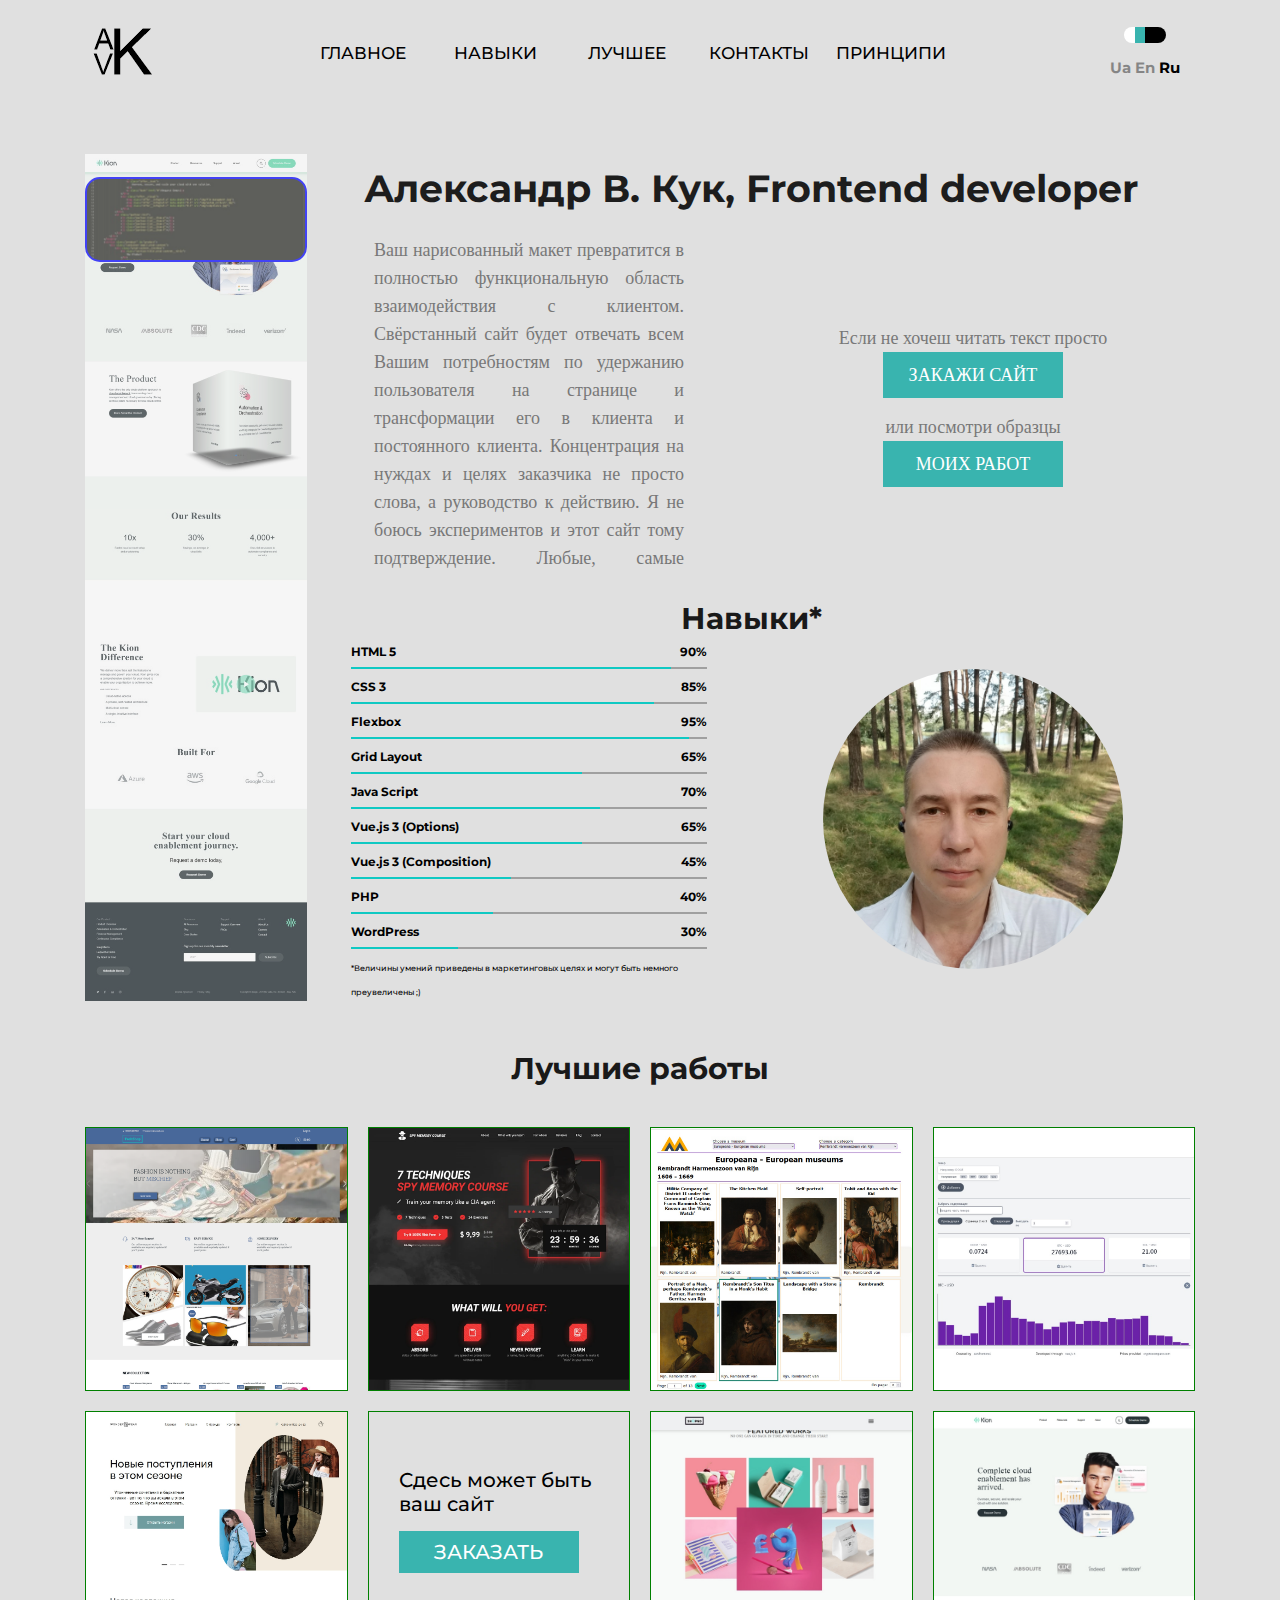
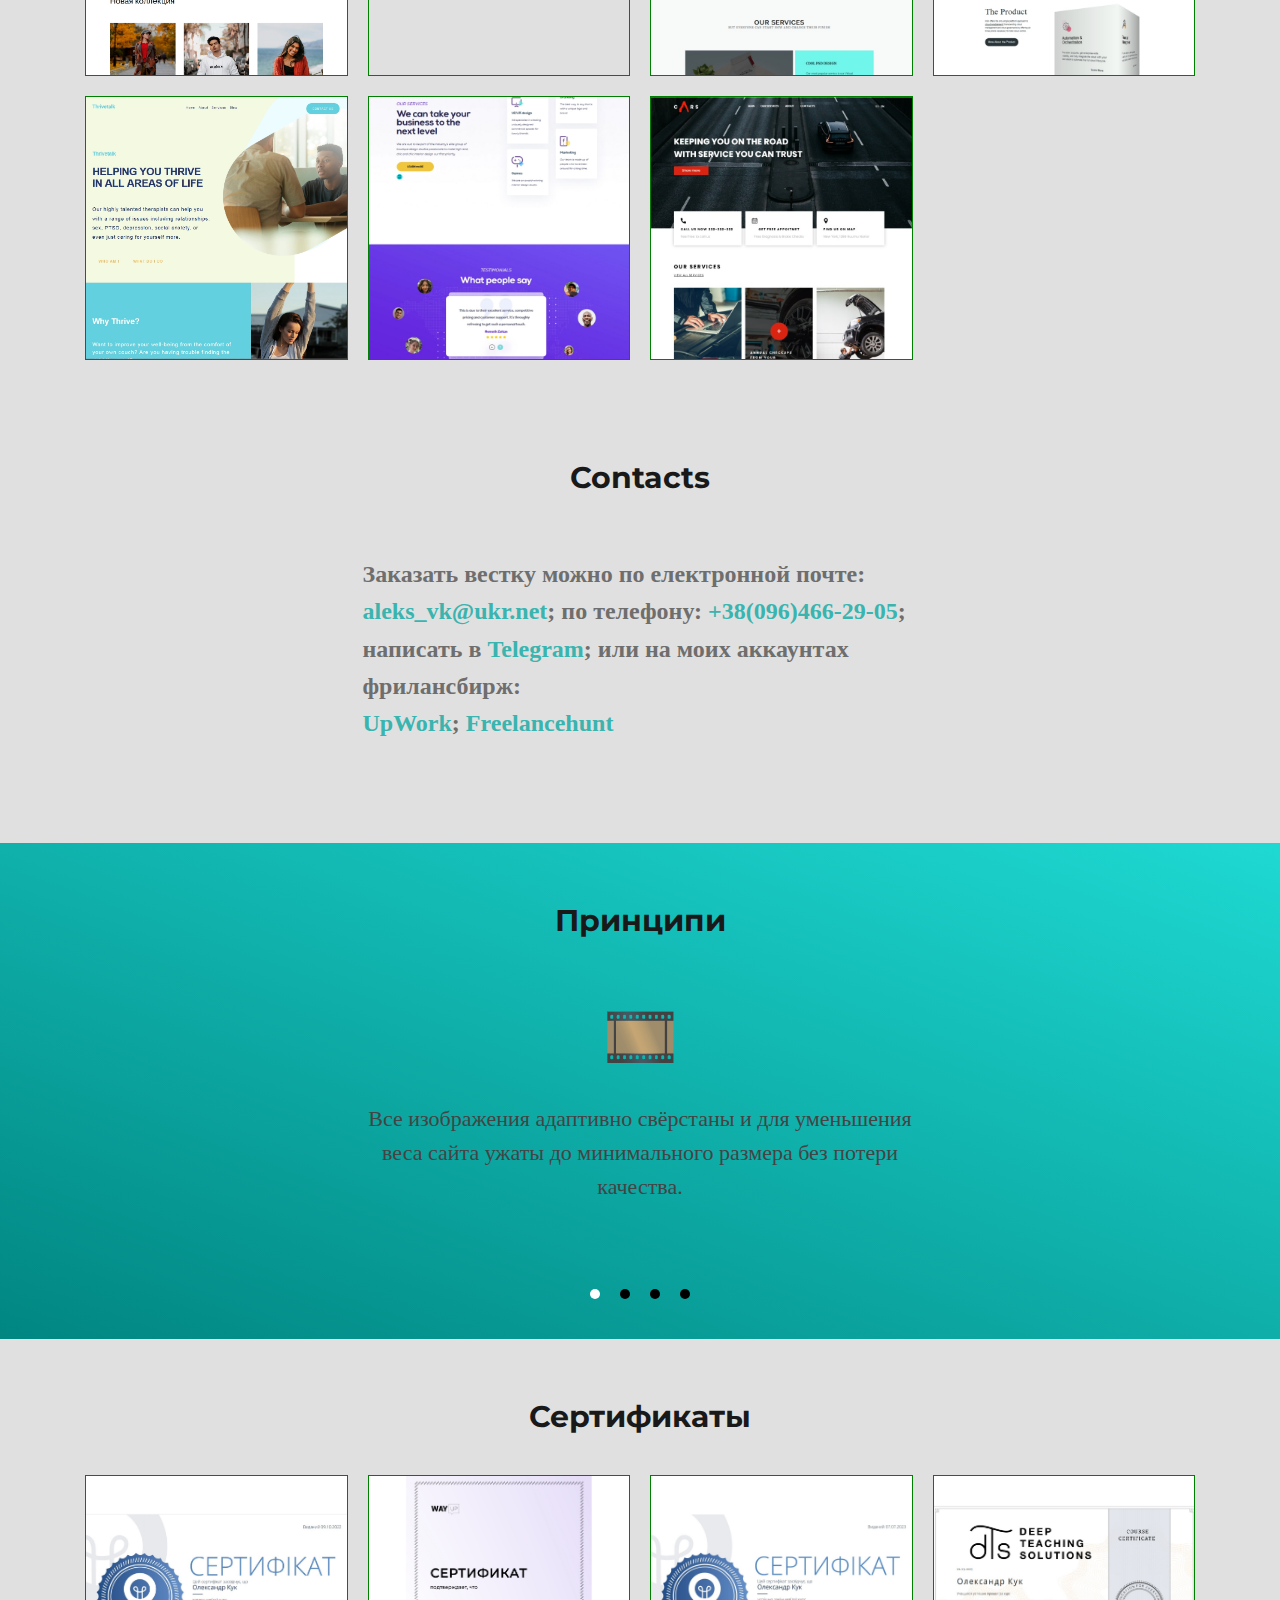
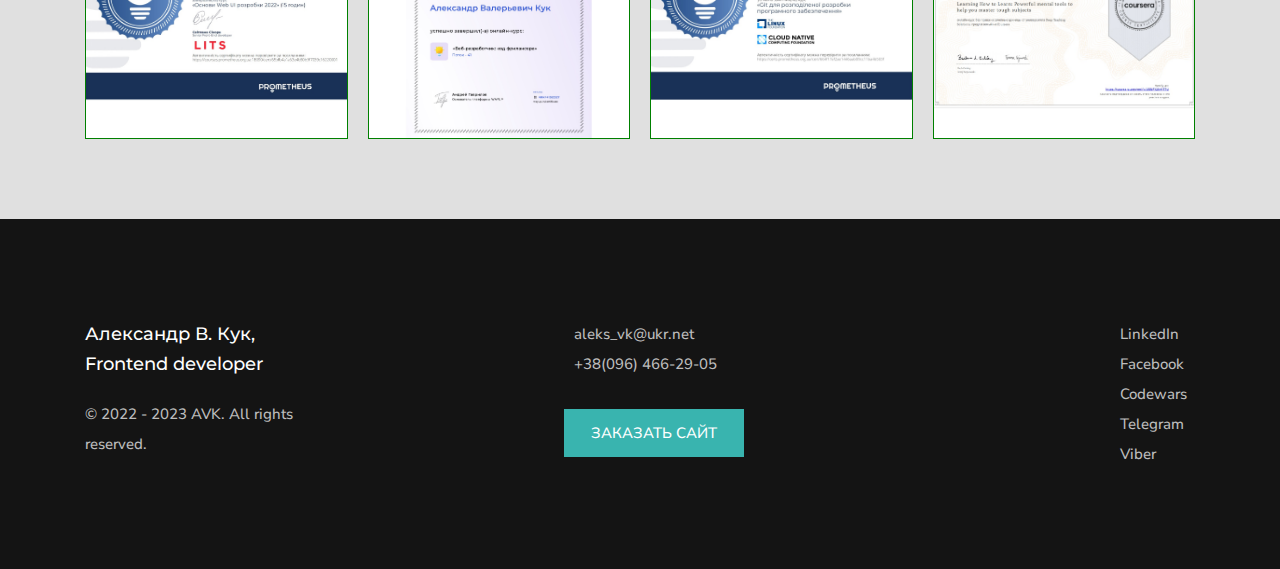
<file: ru-index.html>
<!DOCTYPE html>
<html lang="ru">

<head>
	<meta charset="UTF-8">
	<meta name="viewport" content="width=device-width, initial-scale=1.0, shrink-to-fit=no">
	<title>Developed sites</title>
	<!-- SEO -->
	<meta name="description" content="Образцы работ по разработке сайтов и некоторые принципы моей деятельности">
	<meta name="keywords" content=" ">
	<META NAME="author" content="AVK">
	<!-- Favicon -->
	<link rel="shortcut icon" href="./img/avk_icon_32.png">
	<!-- OG Tags -->
	<meta property="og:title" content="Developed sites">
	<meta property="og:description" content="Образцы работ по разработке сайтов и некоторые принципы моей деятельности">
	<meta property="og:type" content="article">
	<meta property="og:site_name" content="Developed sites">
	<!-- Fonts -->
	<link rel="preconnect" href="https://fonts.googleapis.com">
	<link rel="preconnect" href="https://fonts.gstatic.com" crossorigin>
	<link
		href="https://fonts.googleapis.com/css2?family=Montserrat:wght@400;500;700&family=Nunito+Sans:wght@400;500;700&display=swap"
		rel="stylesheet">
	<link rel="stylesheet" href="css/reset.css">
	<link rel="stylesheet" href="css/main.css">
</head>

<body>
	<div class="overley"></div>
	<header id="header" class="header">
		<div class="head-row">
			<img class="logoset" src="./img/avk_logo_64.png" alt="AVK logo">
			<nav class="menu">
				<ul class="menu__list">
					<li class="menu__item">
						<a class="menu__link" href="#header">Главное</a>
					</li>
					<li class="menu__item">
						<a class="menu__link" href="#skills">Навыки</a>
					</li>
					<li class="menu__item">
						<a class="menu__link" href="#better">Лучшее</a>
					</li>
					<li class="menu__item">
						<a class="menu__link" href="#in_touch">Контакты</a>
					</li>
					<li class="menu__item">
						<a class="menu__link" href="#list">Принципи</a>
					</li>
					<li class="menu__item-close-btn">
						<button class="menu__close-btn" type="button">
							+
						</button>
					</li>
				</ul>
				<button class="menu__burger-btn" type="button">
					<span class="menu__burger"></span>
				</button>
			</nav>
			<div class="head-row__trigers">
				<button class="head-row__light" type="button" title="Light/Dark theme switch">
					<span class="head-row__light-on"></span>
					<span class="head-row__light-off"></span>
					<span class="head-row__light-switch"></span>
				</button>
				<div class="head-row__leng-choose">
					<a href="./index.html">Ua</a>
					<a href="./en-index.html">En</a>
					<span>Ru</span>
				</div>
			</div>
		</div>
	</header>
	<section id="intro" class="intro">
		<div class="container info-box">
			<aside class="info-box__visual">
				<img class="info-box__img" src="./img/desktop_kion_440.jpg" alt="#">
				<div class="info-box__eye"></div>
			</aside>
			<h1 class="main-title">Александр В. Кук, Frontend developer</h1>
			<p class="info-box__offer-text">
				Ваш нарисованный макет превратится в полностью функциональную область взаимодействия с клиентом. Свёрстанный
				сайт будет отвечать всем Вашим потребностям по удержанию пользователя на странице и трансформации его в клиента
				и постоянного клиента. Концентрация на нуждах и целях заказчика не просто слова, а руководство к действию. Я не
				боюсь экспериментов и этот сайт тому подтверждение. Любые, самые провокативные идеи, имеют право на реализацию и
				должны отображаться на любых устройствах.
			</p>
			<p class="info-box__offer">
				Если не хочеш читать текст просто
				<button class="btn site-order__btn offer-btn" type="button">закажи сайт</button>
				<span>или посмотри образцы</span>
				<a class="btn offer-link" href="#better">моих работ</a>
			</p>
			<h2 id="skills" class="section-title info-box__title">Навыки*</h2>
			<div class="skills">
				<ul class="skills-list">
					<li class="skills-box" data-info="html">
						<h3 class="flex skills-box__title"><span>HTML 5</span> <span>90%</span></h3>
						<div class="skills-box__row">
							<span class="skills-box__line html-gradient"></span>
						</div>
					</li>
					<li class="skills-box" data-info="css">
						<h3 class="flex skills-box__title"><span>CSS 3</span> <span>85%</span></h3>
						<div class="skills-box__row">
							<span class="skills-box__line css-gradient"></span>
						</div>
					</li>
					<li class="skills-box" data-info="flex">
						<h3 class="flex skills-box__title"><span>Flexbox</span> <span>95%</span></h3>
						<div class="skills-box__row">
							<span class="skills-box__line flex-gradient"></span>
						</div>
					</li>
					<li class="skills-box" data-info="grid">
						<h3 class="flex skills-box__title"><span>Grid Layout</span> <span>65%</span></h3>
						<div class="skills-box__row">
							<span class="skills-box__line grid-gradient"></span>
						</div>
					</li>
					<li class="skills-box" data-info="js">
						<h3 class="flex skills-box__title"><span>Java Script</span> <span>70%</span></h3>
						<div class="skills-box__row">
							<span class="skills-box__line java-gradient"></span>
						</div>
					</li>
					<li class="skills-box" data-info="vue">
						<h3 class="flex skills-box__title"><span>Vue.js 3 (Options)</span> <span>65%</span></h3>
						<div class="skills-box__row">
							<span class="skills-box__line vue-o-gradient"></span>
						</div>
					</li>
					<li class="skills-box" data-info="vue">
						<h3 class="flex skills-box__title"><span>Vue.js 3 (Composition)</span> <span>45%</span></h3>
						<div class="skills-box__row">
							<span class="skills-box__line vue-c-gradient"></span>
						</div>
					</li>
					<li class="skills-box" data-info="php">
						<h3 class="flex skills-box__title"><span>PHP</span> <span>40%</span></h3>
						<div class="skills-box__row">
							<span class="skills-box__line php-gradient"></span>
						</div>
					</li>
					<li class="skills-box" data-info="wp">
						<h3 class="flex skills-box__title"><span>WordPress</span> <span>30%</span></h3>
						<div class="skills-box__row">
							<span class="skills-box__line wp-gradient"></span>
						</div>
					</li>
				</ul>
				<span class="skills-disclame">*Величины умений приведены в маркетинговых целях и могут быть немного преувеличены
					;)</span>
			</div>
			<div id="skills-visual" class="skills-visual">
				<div class="skills-block ma">
					<img class="skills-block__img skills-block__usual" src="./img/avk_photo_square_700.jpg" alt="">
				</div>
			</div>
		</div>
	</section>
	<section id="better" class="better">
		<div class="container">
			<h2 class="section-title">Лучшие работы</h2>
			<div class="sampls">
				<div class="sampls__item">
					<div class="sampls__item-header">
						<h4 class="sampls__title">Использовано:</h4>
						<p class="sampls__text">HTML, CSS, SCSS, Java Script, TypeScript, Vue, Nuxt.</p>
					</div>
					<picture class="sampls__pic">
						<source srcset="./img/tacitshop_1000.webp" media="(min-width:767px)">
						<source srcset="./img/tacitshop_500.webp" media="(max-width:766px)">
						<img src="./img/tacitshop.jpg" alt="Tacit Shop prototype of internetmarket">
					</picture>
					<span class="sampls__item-footer">
						<a href="https://tacitshop.free.nf/" rel="nofollow noopener noreferrer" target="_blank">Смотреть сайт. __
							<span class="art1"></span><span class="art2"></span></a>
						<a href="https://github.com/AVKfrontend/tacitshop" rel="nofollow noopener noreferrer"
							target="_blank">Смотреть код.
							__ <span class="art1"></span><span class="art2"></span></a>
					</span>
				</div>
				<div class="sampls__item">
					<div class="sampls__item-header">
						<h4 class="sampls__title">Использовано:</h4>
						<p class="sampls__text">HTML, CSS, SCSS, Java Script, Type Script, GULP.</p>
					</div>
					<picture class="sampls__pic">
						<source srcset="./img/spy_memory_900.webp" media="(min-width:767px)">
						<source srcset="./img/spy_memory_500.webp" media="(max-width:766px)">
						<img src="./img/spy_memory.jpg" alt="Spy Memory Course site">
					</picture>
					<span class="sampls__item-footer">
						<a href="https://avkfrontend.github.io/spy_memory/" rel="nofollow noopener noreferrer"
							target="_blank">Смотреть сайт. __ <span class="art1"></span><span class="art2"></span></a>
						<a href="https://github.com/AVKfrontend/spy_memory" rel="nofollow noopener noreferrer"
							target="_blank">Смотреть код. __ <span class="art1"></span><span class="art2"></span></a>
					</span>
				</div>
				<div class="sampls__item">
					<div class="sampls__item-header">
						<h4 class="sampls__title">Использовано:</h4>
						<p class="sampls__text">HTML, CSS, Java Script, Vue.js(3).</p>
						<button class="sampls__btn" data-info="m_at_h" type="button">Детальнее...</button>
					</div>
					<picture class="sampls__pic">
						<source srcset="./img/museum_at_home_icon_960.jpg" media="(min-width:767px)">
						<img src="./img/museum_at_home_icon_500.jpg" alt="museum_at_home">
					</picture>
					<span class="sampls__item-footer">
						<a href="https://museumathome.onrender.com/" rel="nofollow noopener noreferrer" target="_blank">Смотреть
							сайт. __ <span class="art1"></span><span class="art2"></span></a>
						<a href="https://github.com/AVKfrontend/museumathome" rel="nofollow noopener noreferrer"
							target="_blank">Смотреть код. __ <span class="art1"></span><span class="art2"></span></a>
					</span>
				</div>
				<div class="sampls__item">
					<div class="sampls__item-header">
						<h4 class="sampls__title">Использовано:</h4>
						<p class="sampls__text">HTML, CSS, Java Script, Vue.js(3).</p>
					</div>
					<picture class="sampls__pic">
						<source srcset="./img/cryptopearl_700.jpg" media="(min-width:767px)">
						<img src="./img/cryptopearl_400.jpg" alt="cryptopearl">
					</picture>
					<span class="sampls__item-footer">
						<a href="https://avkfrontend.github.io/cryptopearl/" rel="nofollow noopener noreferrer"
							target="_blank">Смотреть сайт. __ <span class="art1"></span><span class="art2"></span></a>
						<a href="https://github.com/AVKfrontend/cryptopearl" rel="nofollow noopener noreferrer"
							target="_blank">Смотреть код. __ <span class="art1"></span><span class="art2"></span></a>
					</span>
				</div>
				<div class="sampls__item">
					<div class="sampls__item-header">
						<h4 class="sampls__title">Использовано:</h4>
						<p class="sampls__text">HTML, CSS, Java Script, PHP, WordPress + Woocommerce.</p>
					</div>
					<picture class="sampls__pic">
						<source srcset="./img/wonderwear_icon_955.jpg" media="(min-width:767px)">
						<img src="./img/wonderwear_icon_400.jpg" alt="">
					</picture>
					<a class="sampls__item-footer" href="http://womazing.epizy.com/" rel="nofollow noopener noreferrer"
						target="_blank">Смотреть сайт. __ <span class="art1"></span><span class="art2"></span></a>
				</div>
				<div class="sampls__item">
					<div class="sampls__item-wrup">
						<p class="sampls__txt">Сдесь может быть ваш сайт</p>
						<button class="btn site-order__btn" type="button">заказать</button>
					</div>
				</div>
				<div class="sampls__item">
					<div class="sampls__item-header">
						<h4 class="sampls__title">Использовано:</h4>
						<p class="sampls__text">HTML, CSS, Java Script for sliders and popups.</p>
					</div>
					<picture class="sampls__pic">
						<source srcset="./img/shopno_icon_700.jpg" media="(min-width:767px)">
						<img src="./img/shopno_icon_400.jpg" alt="Shopno">
					</picture>
					<a class="sampls__item-footer" href="https://avkfrontend.github.io/shopno-agency/"
						rel="nofollow noopener noreferrer" target="_blank">Смотреть сайт. __ <span class="art1"></span><span
							class="art2"></span></a>
				</div>
				<div class="sampls__item">
					<div class="sampls__item-header">
						<h4 class="sampls__title">Использовано:</h4>
						<p class="sampls__text">HTML, CSS, Java Script for sliders and popups.</p>
					</div>
					<picture class="sampls__pic">
						<source srcset="./img/kion_icon_700.jpg" media="(min-width:767px)">
						<img src="./img/kion_icon_400.jpg" alt="Kion">
					</picture>
					<a class="sampls__item-footer" href="https://avkfrontend.github.io/kion/" rel="nofollow noopener noreferrer"
						target="_blank">Смотреть сайт. __ <span class="art1"></span><span class="art2"></span></a>
				</div>
				<div class="sampls__item">
					<div class="sampls__item-header">
						<h4 class="sampls__title">Использовано:</h4>
						<p class="sampls__text">HTML, CSS, responsive site without media queries.</p>
					</div>
					<picture class="sampls__pic">
						<source srcset="./img/Thrivetalk_icon_m.jpg" media="(min-width:767px)">
						<img src="./img/Thrivetalk_icon_400.jpg" alt="">
					</picture>
					<a class="sampls__item-footer" href="https://avkfrontend.github.io/ThriveWork/"
						rel="nofollow noopener noreferrer" target="_blank">Смотреть сайт. __ <span class="art1"></span><span
							class="art2"></span></a>
				</div>
				<div class="sampls__item">
					<div class="sampls__item-header">
						<h4 class="sampls__title">Использовано:</h4>
						<p class="sampls__text">HTML, CSS, Java Script for sliders and popups.</p>
					</div>
					<picture class="sampls__pic">
						<source srcset="./img/agency_icon_700.jpg" media="(min-width:767px)">
						<img src="./img/agency_icon_400.jpg" alt="">
					</picture>
					<a class="sampls__item-footer" href="https://avkfrontend.github.io/design-agency/"
						rel="nofollow noopener noreferrer" target="_blank">Смотреть сайт. __ <span class="art1"></span><span
							class="art2"></span></a>
				</div>
				<div class="sampls__item">
					<div class="sampls__item-header">
						<h4 class="sampls__title">Использовано:</h4>
						<p class="sampls__text">HTML, CSS, Java Script for sliders and popups.</p>
					</div>
					<picture class="sampls__pic">
						<source srcset="./img/car_icon_700.jpg" media="(min-width:767px)">
						<img src="./img/car_icon_400.jpg" alt="">
					</picture>
					<a class="sampls__item-footer" href="https://avkfrontend.github.io/car-repair/"
						rel="nofollow noopener noreferrer" target="_blank">Смотреть сайт. __ <span class="art1"></span><span
							class="art2"></span></a>
				</div>
			</div>
		</div>
	</section>
	<div class="cont modal">
		<button class="close"></button>
		<div></div>
	</div>
	<section id="in_touch" class="in_touch">
		<div class="container">
			<h2 class="section-title">Contacts</h2>
			<div class="cont">
				<p class="cont__text">Заказать вестку можно по електронной почте: <a href="mailto:aleks_vk@ukr.net"
						class="cont__link">aleks_vk@ukr.net</a>; по телефону: <a href="tel:380964662905"
						class="cont__link">+38(096)466-29-05</a>; написать в <a class="cont__link" href="https://t.me/a_v_kuk"
						rel="nofollow noopener noreferrer" target="_blank">Telegram</a>; или на моих аккаунтах фрилансбирж: </p>
				<!-- noindex -->
				<a href="https://www.upwork.com/freelancers/~012b3af5cb896500b3" class="cont__link"
					rel="noreferrer noreferrer nofollow" target="_blank">UpWork</a>;
				<a href="https://freelancehunt.com/freelancer/AVKprodakshn.html" class="cont__link"
					rel="noreferrer noreferrer nofollow" target="_blank">Freelancehunt</a>
				<!-- /noindex -->
			</div>
		</div>
	</section>
	<section id="list" class="list">
		<div class="container">
			<h2 class="section-title">Принципи</h2>
			<div class="principles">
				<div class="flex principles__slide">
					<span class="principles__emoji">🎞️</span>
					<p class="principles__text">
						Все изображения адаптивно свёрстаны и для уменьшения веса сайта ужаты до минимального размера без потери
						качества.
					</p>
				</div>
				<div class="flex principles__slide">
					<span class="principles__emoji">📊</span>
					<p class="principles__text">
						Использую семантические теги. Гарантирую полную валидность кода и скорость загрузки в зелёной зоне.
					</p>
				</div>
				<div class="flex principles__slide">
					<span class="principles__emoji">🩺</span>
					<p class="principles__text">
						Проверяю работоспособность сайта на всех популярных браузерах.
					</p>
				</div>
				<div class="flex principles__slide">
					<span class="principles__emoji">🛡️</span>
					<p class="principles__text">
						Гарантирую исправление несоответствий и багов обнаруженых после здачи работы.
					</p>
				</div>
			</div>
		</div>
	</section>
	<section class="certificates">
		<div class="container">
			<h2 class="section-title">Сертификаты</h2>
			<div class="sampls">
				<a class="certificates-wrupper" href="./img/Certificate.pdf" rel="nofollow noopener noreferrer" target="_blank">
					<img src="./img/certificate_1217.jpg" alt="Certificate" class="certificates-item">
				</a>
				<a class="certificates-wrupper" href="./img/VRKF41382327_ru.pdf" rel="nofollow noopener noreferrer"
					target="_blank">
					<img src="./img/way-ap-vrkf-ru_1123.jpg" alt="Certificate" class="certificates-item">
				</a>
				<a class="certificates-wrupper" href="./img/CertificateGit.pdf" rel="nofollow noopener noreferrer"
					target="_blank">
					<img src="./img/CertificateGit.jpg" alt="Certificate" class="certificates-item">
				</a>
				<a class="certificates-wrupper" href="./img/Coursera_U5NPY2NKJTTU.pdf" rel="nofollow noopener noreferrer"
					target="_blank">
					<img src="./img/lhl_1121.jpg" alt="Certificate" class="certificates-item">
				</a>
			</div>
		</div>
	</section>
	<footer id="footer" class="footer">
		<div class="container contacts">
			<div class="contacts-wrapper">
				<h3 class="name">Александр В. Кук, Frontend developer</h3>
				<span class="copy">© 2022 - 2023 AVK. All rights reserved.</span>
			</div>
			<div class="contacts-wrapper">
				<a class="mail" href="mailto:aleks_vk@ukr.net">aleks_vk@ukr.net</a>
				<a href="tel:+380964662905" class="phone">+38(096) 466-29-05</a>
				<button class="btn site-order__btn" type="button">заказать сайт</button>
			</div>
			<div class="contacts-wrapper">
				<!-- <noindex> -->
				<a class="social" href="https://www.linkedin.com/in/oleksandr-kuk/" rel="nofollow noopener noreferrer"
					target="_blank">LinkedIn</a>
				<a class="social" href="https://www.facebook.com/aleksandr.kuk" rel="nofollow noopener noreferrer"
					target="_blank">Facebook</a>
				<a class="social" href="https://www.codewars.com/users/AVKfrontend" rel="nofollow noopener noreferrer"
					target="_blank">Codewars</a>
				<a class="social" href="https://t.me/a_v_kuk" rel="nofollow noopener noreferrer" target="_blank">Telegram</a>
				<a class="social" href="viber://add?number=380964662905" rel="nofollow noopener noreferrer"
					target="_blank">Viber</a>
				<!-- </noindex> -->
			</div>
		</div>
	</footer>
	<script src="./js/jquery-3.6.0.min.js"></script>
	<script src="./js/slick.js"></script>
	<script src="./js/main.js"></script>
</body>

</html>
</file>
<file: css/main.css>
* {
	scroll-behavior: smooth;
}

body {
	font-family: 'Montserrat';
	font-size: 20px;
	font-weight: 500;
	/*background: #00000020;*/
	background-color: #e0e0e0;
}

.container {
	width: 1110px;
	margin: 0 auto;
	min-height: 100px;
}

.ma {
	margin: auto;
}

.btn {
	display: block;
	width: 180px;
	padding: 9px 0px 9px;
	background: #39b4af;
	color: #fff;
	text-transform: uppercase;
	transition: all 0.3s ease;
}

.btn:hover {
	background: #2c7d7a;
	color: #fff;
}

.main-title {
	grid-column: 2 / 4;
	justify-self: center;
	align-self: center;
	color: rgb(29, 29, 29);
	font-size: 38px;
	line-height: 1.263;
	font-weight: 700;
	text-align: center;
}

.section-title {
	text-align: center;
	color: rgb(25, 25, 25);
	font-size: 30px;
	font-weight: 700;
	line-height: 1.2em;
}

.overley {
	position: fixed;
	top: 0;
	left: 0;
	width: 100%;
	height: 100%;
	background: #000;
	opacity: 0.8;
	z-index: 1000;
	display: none;
}

.over-hidn {
	overflow: hidden;
}

.modal {
	position: fixed;
	top: 50%;
	left: 50%;
	transform: translate(-50%, -50%);
	background: #fff;
	padding: 40px;
	z-index: 1001;
	display: none;
	overflow: auto;
}

.over-hidn .overley,
.modal.active {
	display: block;
}

.close {
	position: absolute;
	top: 15px;
	right: 15px;
	width: 20px;
	height: 20px;
	cursor: pointer;
	transition: all 0.3s;
}

.close:hover {
	transform: rotate(180deg);
}

.close::before,
.close::after {
	content: "";
	position: absolute;
	display: block;
	width: 20px;
	border: 1px solid #000;
	transform: rotate(45deg);
}

.close::after {
	transform: rotate(-45deg);
}

.flex {
	display: -webkit-flex;
	display: -moz-flex;
	display: -ms-flex;
	display: -o-flex;
	display: flex;
}

/*first screen*/
.intro {
	padding: 50px 0;
}

.head-row {
	display: grid;
	grid-template: 1fr / minmax(20px, 1fr) 64px minmax(auto, 926px) 90px minmax(20px, 1fr);
	justify-items: center;
	align-items: center;
	padding: 20px 0;
	gap: 10px;
}

.logoset {
	grid-column-start: 2;
}

.menu__list {
	display: grid;
	grid-template-columns: repeat(5, minmax(auto, 1fr));
	justify-content: space-between;
	justify-items: center;
}

.menu__link {
	padding: 10px;
	border-left: 1px solid transparent;
	border-right: 1px solid transparent;
	border-radius: 15px;
	font-size: 17px;
	transition: all 0.3s ease;
	text-transform: uppercase;
}

.menu__link:hover {
	border-left: 1px solid black;
	border-right: 1px solid black;
	/*background-color: #ececec;*/
	background-color: #e8e8e8;
	color: #2c7d7a;
}

.head-row__leng-choose {
	font-size: 15px;
	font-weight: 700;
}

.head-row__leng-choose a {
	opacity: 0.4;
	transition: 0.3s all;
}

.head-row__leng-choose a:hover {
	opacity: 1;
}

.info-box {
	display: grid;
	grid-template: 70px 1fr 50px 1fr / 20% 1fr 1fr;
	justify-content: space-between;
}

.info-box__visual {
	position: relative;
	width: 100%;
	grid-row: 1 / -1;
	opacity: 0.7;
}

.info-box__img {
	width: 100%;
	height: 100%;
	object-fit: cover;
}

.info-box__eye {
	position: absolute;
	top: 0%;
	left: 0%;
	width: 100%;
	height: 10%;
	border-radius: 15px;
	background: url(../img/code_kion_full_440.jpg)no-repeat;
	background-size: cover;
	background-position-y: 0%;
	background-position-x: 0%;
	border: 2px solid blue;
}

.info-box__offer-text {
	margin: auto;
	max-width: 320px;
	max-height: 350px;
	padding: 5px;
	font-family: "NunitoSans";
	color: rgb(120, 120, 120);
	font-size: 18px;
	line-height: 1.556;
	text-align: justify;
	overflow-y: auto;
}

.info-box__offer {
	margin: auto;
	max-width: 300px;
	text-align: center;
	font-family: "NunitoSans";
	color: rgb(120, 120, 120);
	font-size: 18px;
	line-height: 1.556;
}

.offer-btn,
.offer-link {
	margin: 0 auto;
}

.offer-btn,
.sampls__txt {
	margin-bottom: 15px;
}

.info-box__title {
	grid-column: 2 / 4;
	justify-self: center;
	align-self: end;
}

.skills {
	grid-column: 2 / 3;
	margin: auto;
	width: 80%;
}

.skills-box {
	width: 100%;
}

.skills-box__title {
	justify-content: space-between;
	font-size: 12px;
	line-height: 2.5em;
}

.skills-box__row {
	width: 100%;
	min-height: 5px;
}

.skills-box__line {
	display: block;
	width: 100%;
	height: 2px;
	transition: height 0.3s ease;
}

.html-gradient {
	background: linear-gradient(90deg, rgb(16, 201, 195) 90%, rgb(160, 160, 160) 90%);
}

.css-gradient {
	background: linear-gradient(90deg, rgb(16, 201, 195) 85%, rgb(160, 160, 160) 85%);
}

.flex-gradient {
	background: linear-gradient(90deg, rgb(16, 201, 195) 95%, rgb(160, 160, 160) 95%);
}

.grid-gradient {
	background: linear-gradient(90deg, rgb(16, 201, 195) 65%, rgb(160, 160, 160) 65%);
}

.java-gradient {
	background: linear-gradient(90deg, rgb(16, 201, 195) 70%, rgb(160, 160, 160) 70%);
}

.vue-o-gradient {
	background: linear-gradient(90deg, rgb(16, 201, 195) 65%, rgb(160, 160, 160) 65%);
}

.vue-c-gradient {
	background: linear-gradient(90deg, rgb(16, 201, 195) 45%, rgb(160, 160, 160) 45%);
}

.php-gradient {
	background: linear-gradient(90deg, rgb(16, 201, 195) 40%, rgb(160, 160, 160) 40%);
}

.wp-gradient {
	background: linear-gradient(90deg, rgb(16, 201, 195) 0%, rgb(16, 201, 195) 30%, rgb(160, 160, 160) 30%, rgb(160, 160, 160) 100%);
}

.skills-box:hover .skills-box__line {
	height: 5px;
}

.skills-disclame {
	font-size: 8px;
}

.skills-visual {
	grid-column: 3 / 4;
}

.skills-block {
	position: relative;
	width: 300px;
	height: 100%;
}

.skills-block__img {
	position: absolute;
	top: 50%;
	left: 50%;
	width: 100%;
	transform: translate(-50%, -50%);
	object-fit: cover;
	/*transition: all 0.3s ease;*/
}

.skills-block__usual[src="./img/avk_photo_square_700.jpg"] {
	border-radius: 50%;
}

/*------- Best works -------*/
.sampls {
	display: grid;
	grid-template-columns: repeat(auto-fit, minmax(245px, 1fr));
	grid-gap: 20px;
	margin: 40px 0;
}

.sampls__item,
.certificates-wrupper {
	position: relative;
	width: 100%;
	padding-bottom: 100%;
	border: 1px solid green;
	overflow: hidden;
}

.sampls__pic img,
.certificates-item {
	position: absolute;
	top: 0;
	left: 0;
	width: 100%;
	height: 100%;
	object-fit: cover;
}

.sampls__btn {
	display: block;
	margin: 0 0 0 auto;
	transition: margin 0.5s ease;
}

.sampls__btn:hover {
	margin-right: 8px;
}

.sampls__item-wrup {
	position: absolute;
	top: 10%;
	padding: 30px;
}

.sampls__item-header {
	position: absolute;
	top: 0;
	left: 0;
	width: 100%;
	min-height: 40%;
	padding: 20px;
	background: #000000aa;
	color: #fff;
	font-size: 15px;
	font-weight: 400;
	transform: translate(0px, -100%);
	transition: all 0.3s ease;
	z-index: 10;
}

.sampls__item-footer {
	position: absolute;
	bottom: 0;
	left: 0;
	width: 100%;
	min-height: 20%;
	padding: 20px;
	background: #000000aa;
	color: #fff;
	font-size: 15px;
	font-weight: 400;
	transform: translate(0px, 100%);
	transition: all 0.3s ease;
	z-index: 10;
}

.sampls__item-footer a {
	display: block;
	padding: 5px;
}

.sampls__item:hover .sampls__item-header,
.sampls__item:hover .sampls__item-footer {
	transform: translate(0px, 0%);
}

.art1 {
	display: inline-block;
	width: 21px;
	height: 4px;
	margin: 3px 0;
	background: #fff;
	transition: margin-left 0.4s;
}

.art2 {
	display: inline-block;
	border-left: 14px solid #fff;
	border-top: 7px solid transparent;
	border-bottom: 7px solid transparent;
	border-left-width: 21px;
	border-top-width: 5px;
	border-bottom-width: 5px;
}

.sampls__item a:hover .art1 {
	margin-left: 15px;
}

.in_touch,
.list,
.certificates {
	padding: 60px 0 40px;
}

.cont {
	width: 50%;
	margin: 60px auto;
	font-family: "NunitoSans";
	font-size: 24px;
	font-weight: 700;
	line-height: 1.556;
	color: rgb(110, 110, 110);
}

.cont__link {
	color: #39b4af;
	transition: all 0.3s ease;
}

.cont__link:hover {
	color: #2c7d7a;
}

.list {
	background: linear-gradient(20deg, rgb(1, 134, 130), rgb(30, 217, 210));
}

.principles {
	position: relative;
	width: 100%;
	text-align: center;
}

.slick-list {
	overflow: hidden;
}

.slick-track {
	display: -webkit-flex;
	display: -moz-flex;
	display: -ms-flex;
	display: -o-flex;
	display: flex;
}

.principles__slide {
	justify-content: center;
	-ms-align-items: center;
	align-items: center;
	min-height: 350px;
}

.principles__emoji {
	display: block;
	margin-top: 60px;
	font-size: 60px;
}

.principles__text {
	width: 50%;
	display: inline-block;
	margin-top: 30px;
	font-family: "NunitoSans";
	font-size: 22px;
	line-height: 1.556;
	color: rgb(68, 68, 68);
}

.slick-dots {
	display: -webkit-flex;
	display: -moz-flex;
	display: -ms-flex;
	display: -o-flex;
	display: flex;
	justify-content: space-between;
	margin: 0 auto;
	width: 100px;
}

.slick-dots li {
	width: 10px;
	height: 10px;
	background: #000;
	border-radius: 50%;
	font-size: 0;
	transition: 0.3s all;
	overflow: hidden;
	cursor: pointer;
}

.slick-dots li button {
	height: 100%;
	width: 100%;
}

.slick-dots li.slick-active {
	background: #fff;
}

.footer {
	padding: 100px 0;
	background-color: #141414;
}

.contacts {
	display: grid;
	grid-template: 1fr / minmax(230px, 273px) minmax(155px, 1980px) minmax(230px, 245px);
}

.contacts-wrapper {
	color: #bcbcbc;
	font-family: "Nunito Sans";
	font-size: 15px;
	line-height: 200%;
}

.contacts-wrapper:nth-child(2) {
	justify-self: center;
}

.contacts-wrapper:last-child {
	justify-self: end;
}

.contacts-wrapper a {
	display: block;
	padding: 0 9px;
	border-left: 1px solid transparent;
	border-right: 1px solid transparent;
	border-radius: 15px;
	transition: all 0.3s ease;
}

.contacts-wrapper a:hover {
	border-left: 1px solid white;
	border-right: 1px solid white;
	background-color: #3e3e3e;
}

.contacts-wrapper button {
	margin-top: 30px;
}

.name {
	width: 200px;
	color: #fff;
	font-family: "Montserrat";
	font-size: 18px;
	font-weight: 500;
}

.name+span {
	display: block;
	margin-top: 20px;
}

.mail {
	width: 135px;
}

.phone {
	width: 165px;
}

.social {
	width: 85px;
}

.leng {
	display: none;
}

.leng--active {
	display: block;
}

.menu__item-close-btn {
	display: none;
}

.menu__burger-btn {
	display: none;
}

@media screen and (min-width: 1399px) {
	.container {
		width: 1300px;
	}
}

@media screen and (max-width: 1199px) {
	.container {
		width: 960px;
	}

	.section-title {
		font-size: 25px;
	}

	.main-title {
		font-size: 30px;
	}
}

@media screen and (max-width: 991px) {
	.container {
		width: 720px;
	}

	.info-box__visual {
		display: none;
	}

	.info-box {
		grid-template-columns: 0 1fr 1fr;
	}

	.info-box__offer-text {
		grid-column: 2;
	}

	.cont {
		width: 66%;
		margin-top: 20px;
	}

	.intro {
		padding-top: 10px;
	}

	.in_touch {
		padding: 10px 0;
	}

	.principles__text {
		width: 65%;
	}

	.principles__emoji {
		margin-top: 25px;
	}

	.principles__slide {
		min-height: 280px;
	}
}

@media screen and (max-width: 767px) {
	.container {
		width: 540px;
	}

	.menu__list {
		display: none;
	}

	.menu__burger-btn {
		display: block;
		width: 30px;
		height: 30px;
		cursor: pointer;
	}

	.menu__burger,
	.menu__burger:before,
	.menu__burger:after {
		position: relative;
		display: block;
		content: "";
		width: 30px;
		height: 3px;
		background: #000;
		transition: all 0.3s;
	}

	.menu__burger:before {
		position: absolute;
		left: 0;
		top: -10px;
	}

	.menu__burger:after {
		position: absolute;
		left: 0;
		top: 10px;
	}

	.menu__burger.active {
		width: 0;
	}

	.menu__burger.active:before {
		top: 0;
		transform: rotate(45deg);
	}

	.menu__burger.active:after {
		top: 0;
		transform: rotate(-45deg);
	}

	.menu__list.active {
		display: block;
		position: fixed;
		top: 50%;
		left: 50%;
		width: 200px;
		transform: translate(-50%, -50%);
		background: #fff;
		overflow: auto;
		z-index: 1002;
	}

	.menu__list.active .menu__item {
		margin: 30px auto;
		width: 130px;
		text-align: center;
	}

	.menu__item-close-btn {
		display: block;
	}

	.menu__list.active .menu__close-btn {
		position: absolute;
		top: 15px;
		right: 15px;
		display: -webkit-flex;
		display: -moz-flex;
		display: -ms-flex;
		display: -o-flex;
		display: flex;
		justify-content: center;
		-ms-align-items: center;
		align-items: center;
		width: 18px;
		height: 18px;
		font-size: 38px;
		transform: rotate(45deg);
	}

	.info-box__offer {
		max-width: 218px;
	}

	.cont,
	.principles__text {
		width: 100%;
		line-height: 1.2em;
	}

	.contacts {
		grid-template: 140px 150px 1fr / 1fr;
	}

	.contacts-wrapper,
	.contacts-wrapper:last-child {
		justify-self: center;
		text-align: center;
	}

	.contacts-wrapper a,
	.name {
		margin: 0 auto;
	}

	.footer {
		padding: 40px 0;
	}

	.skills-block {
		width: 100%;
	}

	.sampls__item-header,
	.sampls__item-footer {
		transform: translate(0px, 0%);
	}
}

@media screen and (max-width: 575px) {
	.container {
		width: 90%;
	}

	.info-box__offer-text {
		max-height: 217px;
	}
}

@media screen and (max-width: 450px) {
	.info-box {
		display: block;
	}

	.skills-visual {
		display: none;
	}

	[class*="info-box__"] {
		margin-top: 20px;
	}
}

/*------Light/Dark theme------*/
/*@media (prefers-color-scheme: dark) {
	body {
		background-color: #444;
	}
}*/
body.dark {
	background-color: #444;
}

.head-row__light {
	display: block;
	font-size: 0;
	line-height: 0;
	margin: 0 auto 15px;
	position: relative;
}

.head-row__light-on,
.head-row__light-off {
	display: inline-block;
	width: 1.3rem;
	height: 1rem;
}

.head-row__light-on {
	background-color: #fff;
	border-radius: 50px 0 0 50px;
}

.head-row__light-off {
	background-color: #000;
	border-radius: 0 50px 50px 0;
}

.head-row__light-switch {
	position: absolute;
	top: 0;
	left: 26%;
	width: 25%;
	height: 100%;
	background-color: #39b4af;
}

.dark .head-row__light-switch {
	left: 49%;
}
</file>
